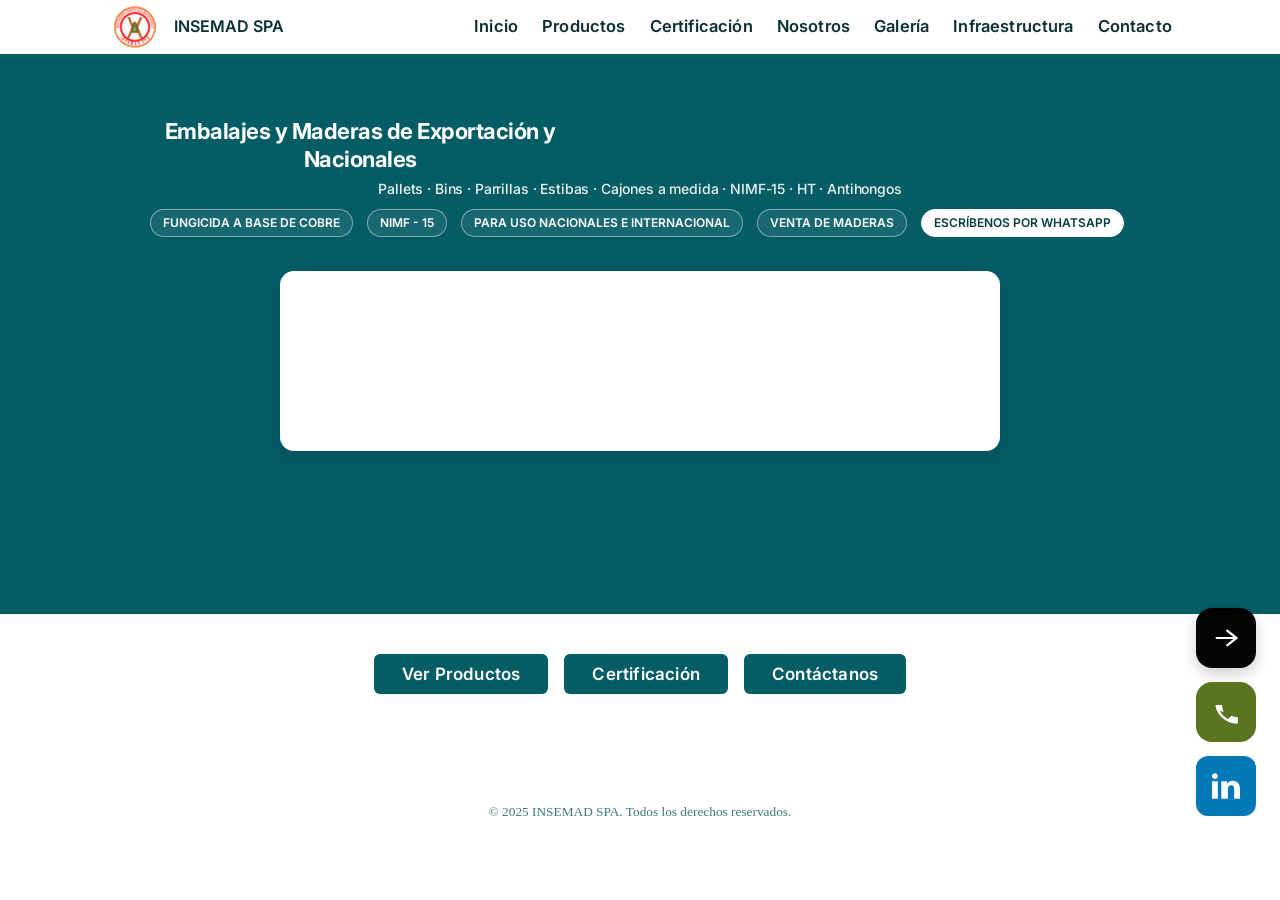
<file: index.html>
<!doctype html>
<html lang="es">
<head>
<meta charset="utf-8">
<meta name="viewport" content="width=device-width, initial-scale=1">
<title>INSEMAD SPA</title>
<link rel="preconnect" href="https://fonts.googleapis.com">
<link rel="preconnect" href="https://fonts.gstatic.com" crossorigin>
<link href="https://fonts.googleapis.com/css2?family=Inter:wght@400;600;700;800;900&display=swap" rel="stylesheet">
<link rel="stylesheet" href="assets/css/brand.css?v=1758569695">
</head>
<body>


  <header class="topbar">
    <div class="container">
      <div class="brand"><img class="logo-img" src="assets/img/logo_insemad-44.png" srcset="assets/img/logo_insemad-88.png 2x, assets/img/logo_insemad-132.png 3x" width="44" height="44" alt="INSEMAD logo"><span class="brand-text" id="logo-insemad">INSEMAD SPA</span></div>
      <nav class="nav">
        <a href="index.html">Inicio</a>
        <a href="productos.html">Productos</a>
        <a href="certificacion.html">Certificación</a>
        <a href="nosotros.html">Nosotros</a>
        <a href="galeria.html">Galería</a>
        <a href="infraestructura.html">Infraestructura</a>
        <a href="contacto.html">Contacto</a>
      </nav>
    </div>
  </header>


<section id="inicio" class="hero">
  <div class="hero-inner container">
    <h1 id="home-title" id="home-title" class="hero-title">Embalajes y Maderas de Exportación y<br> Nacionales</h1>
    <p class="hero-subtitle">Pallets · Bins · Parrillas · Estibas · Cajones a medida · NIMF-15 · HT · Antihongos</p>

    <div class="hero-chips">
      <span class="chip">FUNGICIDA A BASE DE COBRE</span>
      <span class="chip">NIMF - 15</span>
      <span class="chip">PARA USO NACIONALES E INTERNACIONAL</span>
      <span class="chip">VENTA DE MADERAS</span>
      <a href="https://wa.me/56912345678" target="_blank" rel="noopener" class="chip whatsapp">Escríbenos por WhatsApp</a>
</div><div class="hero-card">
  <div class="ph" aria-hidden="true"></div></div>

    </div>
</section>
<div class="cta-wrapper cta-below">
  <a href="productos.html" class="cta-btn">Ver Productos</a>
  <a href="certificacion.html" class="cta-btn">Certificación</a>
  <a href="contacto.html" class="cta-btn">Contáctanos</a>
</div>

<div class="section"><div class="container"></div></div>


  <footer class="site-footer">
    <div class="container"><small>© 2025 INSEMAD SPA. Todos los derechos reservados.</small></div>
  </footer>


  <div class="floating-buttons">
    <a class="btn-float black" href="#inicio" title="volver arriba"><img src="assets/svg/arrow-right.svg" alt=""></a>
    <a class="btn-float green" href="tel:+56912345678" title="Llámanos"><img src="assets/svg/phone.svg" alt=""></a>
    <a class="btn-float blue" href="https://www.linkedin.com/company/insemadspa" target="_blank" rel="noopener" title="LinkedIn"><img src="assets/svg/linkedin.svg" alt=""></a>
  </div>


<script src="assets/js/main.js"></script>
</body>
</html>
</file>
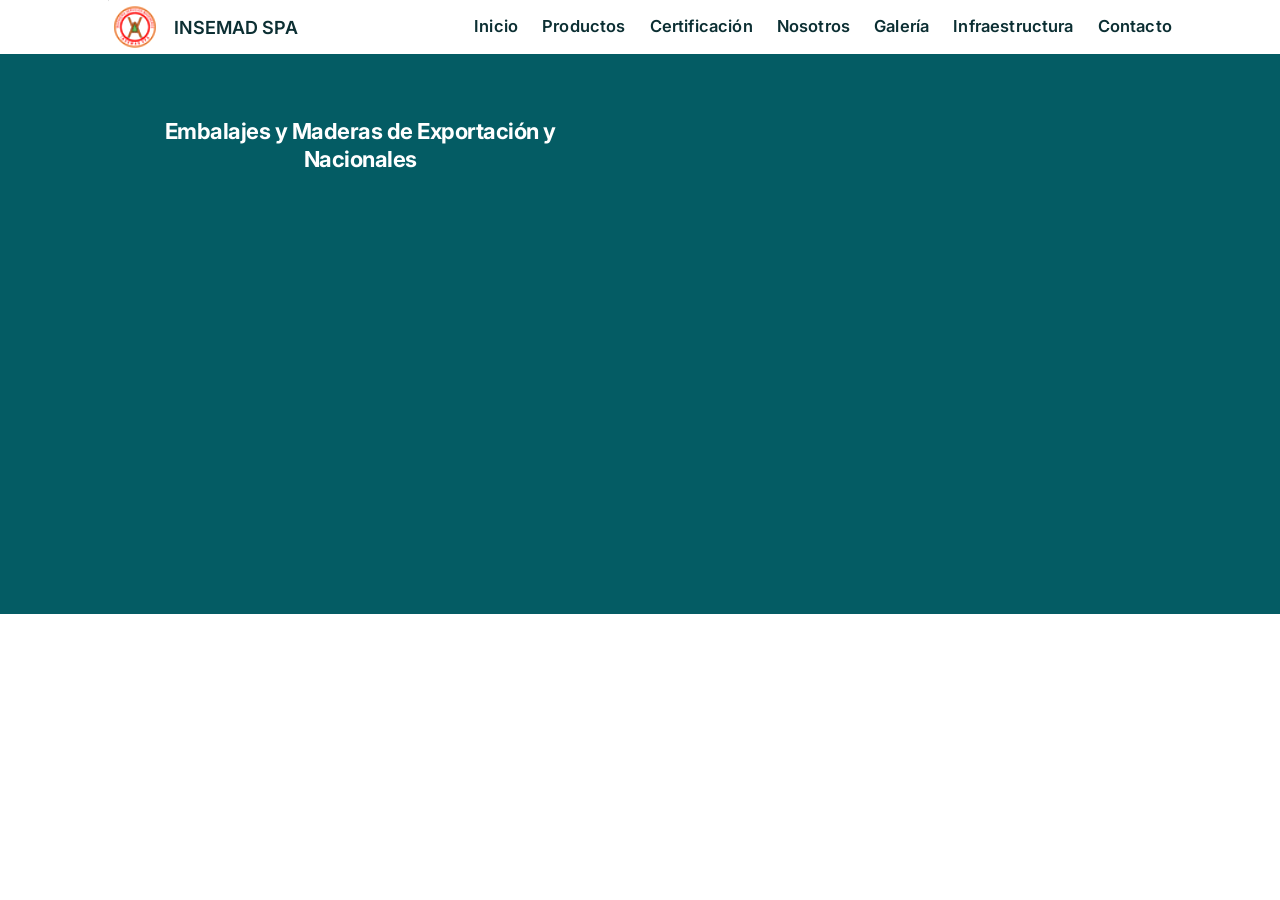
<file: .!4916!index.html>
<!doctype html>
<html lang="es">
<head>
<meta charset="utf-8">
<meta name="viewport" content="width=device-width, initial-scale=1">
<title>INSEMAD SPA</title>
<link rel="preconnect" href="https://fonts.googleapis.com">
<link rel="preconnect" href="https://fonts.gstatic.com" crossorigin>
<link href="https://fonts.googleapis.com/css2?family=Inter:wght@400;600;700;800;900&display=swap" rel="stylesheet">
<link rel="stylesheet" href="assets/css/brand.css?v=1758317347">
</head>
<body>


  <header class="topbar">
    <div class="container">
      <div class="brand"><img class="logo-img" src="assets/img/logo_insemad-44.png" srcset="assets/img/logo_insemad-88.png 2x, assets/img/logo_insemad-132.png 3x" width="44" height="44" alt="INSEMAD logo"><span class="brand-text">INSEMAD SPA</span></div>
      <nav class="nav">
        <a href="index.html">Inicio</a>
        <a href="productos.html">Productos</a>
        <a href="certificacion.html">Certificación</a>
        <a href="nosotros.html">Nosotros</a>
        <a href="galeria.html">Galería</a>
        <a href="infraestructura.html">Infraestructura</a>
        <a href="contacto.html">Contacto</a>
      </nav>
    </div>
  </header>


<section id="inicio" class="hero">
  <div class="hero-inner container">
    <h1 id="home-title" id="home-title" class="hero-title">Embalajes y Maderas de Exportación y<br> Nacionales</h1>
</file>
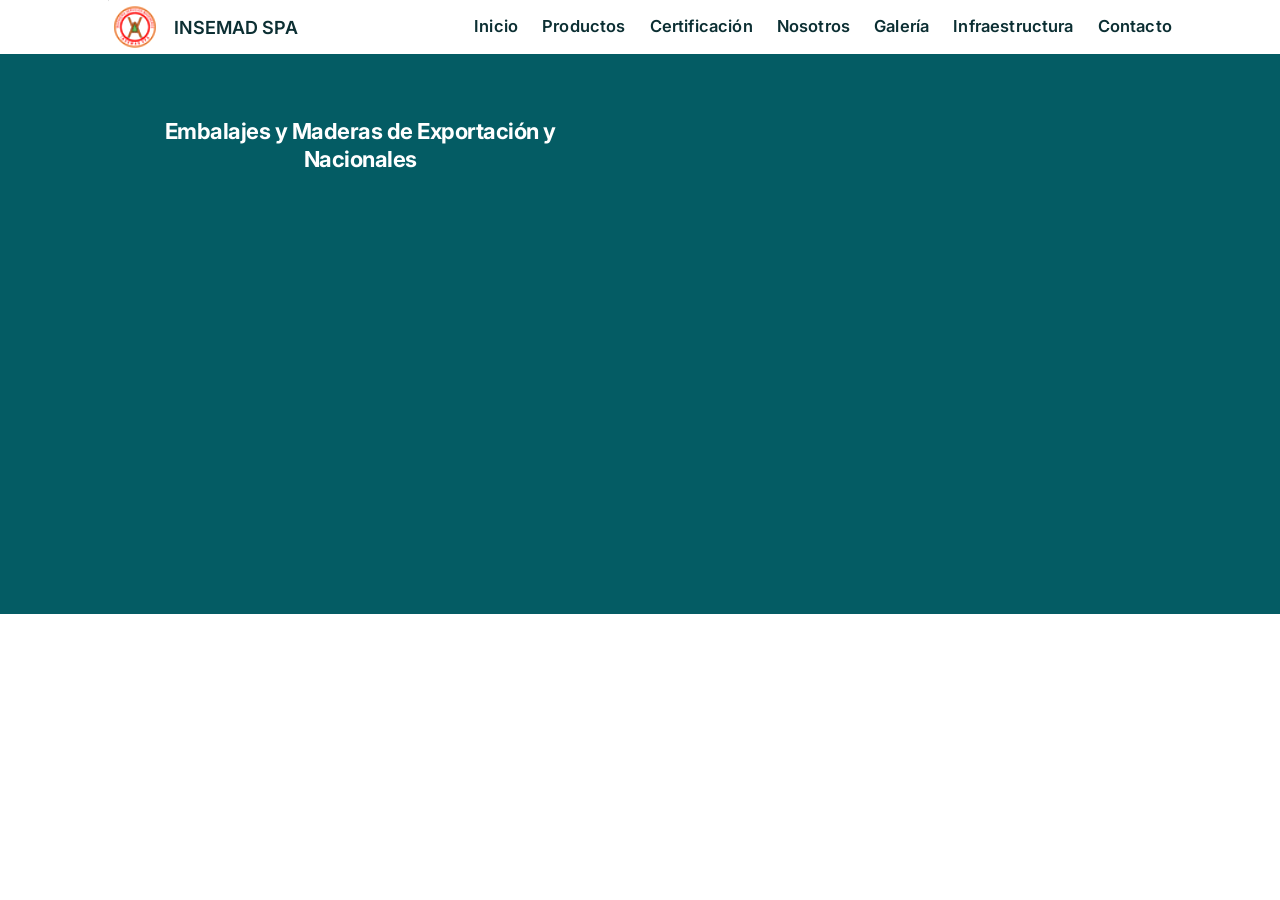
<file: .!4930!index.html>
<!doctype html>
<html lang="es">
<head>
<meta charset="utf-8">
<meta name="viewport" content="width=device-width, initial-scale=1">
<title>INSEMAD SPA</title>
<link rel="preconnect" href="https://fonts.googleapis.com">
<link rel="preconnect" href="https://fonts.gstatic.com" crossorigin>
<link href="https://fonts.googleapis.com/css2?family=Inter:wght@400;600;700;800;900&display=swap" rel="stylesheet">
<link rel="stylesheet" href="assets/css/brand.css?v=1758317362">
</head>
<body>


  <header class="topbar">
    <div class="container">
      <div class="brand"><img class="logo-img" src="assets/img/logo_insemad-44.png" srcset="assets/img/logo_insemad-88.png 2x, assets/img/logo_insemad-132.png 3x" width="44" height="44" alt="INSEMAD logo"><span class="brand-text">INSEMAD SPA</span></div>
      <nav class="nav">
        <a href="index.html">Inicio</a>
        <a href="productos.html">Productos</a>
        <a href="certificacion.html">Certificación</a>
        <a href="nosotros.html">Nosotros</a>
        <a href="galeria.html">Galería</a>
        <a href="infraestructura.html">Infraestructura</a>
        <a href="contacto.html">Contacto</a>
      </nav>
    </div>
  </header>


<section id="inicio" class="hero">
  <div class="hero-inner container">
    <h1 id="home-title" id="home-title" class="hero-title">Embalajes y Maderas de Exportación y<br> Nacionales</h1>
</file>
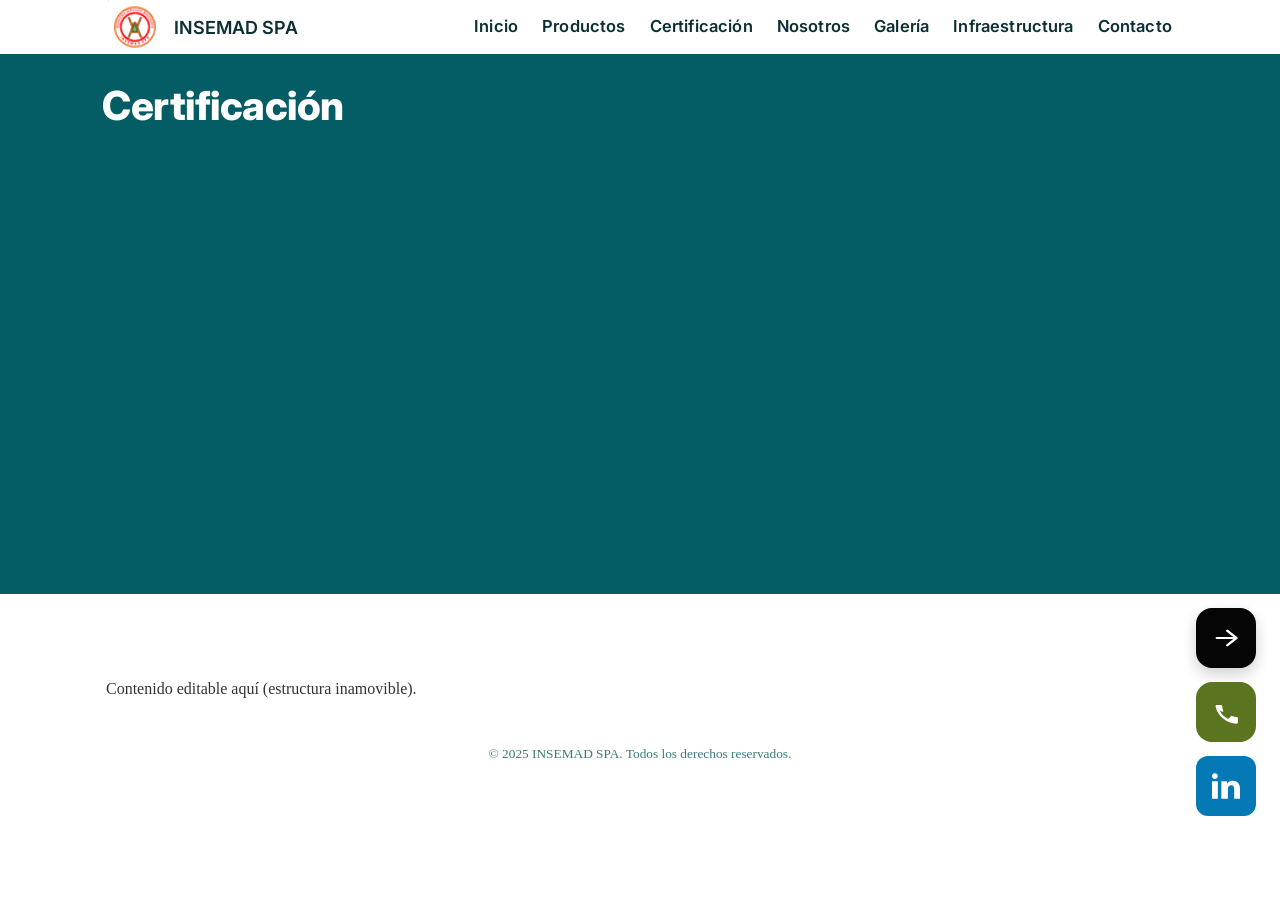
<file: certificacion.html>
<!doctype html>
<html lang="es">
<head>
<meta charset="utf-8">
<meta name="viewport" content="width=device-width, initial-scale=1">
<title>Certificación - INSEMAD SPA</title>
<link rel="preconnect" href="https://fonts.googleapis.com">
<link rel="preconnect" href="https://fonts.gstatic.com" crossorigin>
<link href="https://fonts.googleapis.com/css2?family=Inter:wght@400;600;700;800;900&display=swap" rel="stylesheet">
<link rel="stylesheet" href="assets/css/brand.css?v=1758569695">
</head>
<body id="top">

  <header class="topbar">
    <div class="container">
      <div class="brand"><img class="logo-img" src="assets/img/logo_insemad-44.png" srcset="assets/img/logo_insemad-88.png 2x, assets/img/logo_insemad-132.png 3x" width="44" height="44" alt="INSEMAD logo"><span class="brand-text">INSEMAD SPA</span></div>
      <nav class="nav">
        <a href="index.html">Inicio</a>
        <a href="productos.html">Productos</a>
        <a href="certificacion.html">Certificación</a>
        <a href="nosotros.html">Nosotros</a>
        <a href="galeria.html">Galería</a>
        <a href="infraestructura.html">Infraestructura</a>
        <a href="contacto.html">Contacto</a>
      </nav>
    </div>
  </header>


<section class="hero">
  <div class="hero-inner container">
    <div class="placeholder-hero" aria-hidden="true"></div>
    <h1 class="hero-title">Certificación</h1>
    <div class="hero-card"><div class="ph"></div></div>
  </div>
</section>

<section class="section"><div class="container"><p style="opacity:.8">Contenido editable aquí (estructura inamovible).</p></div></section>


  <footer class="site-footer">
    <div class="container"><small>© 2025 INSEMAD SPA. Todos los derechos reservados.</small></div>
  </footer>


  <div class="floating-buttons">
    <a class="btn-float black" href="#inicio" title="volver arriba"><img src="assets/svg/arrow-right.svg" alt=""></a>
    <a class="btn-float green" href="tel:+56912345678" title="Llámanos"><img src="assets/svg/phone.svg" alt=""></a>
    <a class="btn-float blue" href="https://www.linkedin.com/company/insemadspa" target="_blank" rel="noopener" title="LinkedIn"><img src="assets/svg/linkedin.svg" alt=""></a>
  </div>

<script src="assets/js/main.js"></script>
</body>
</html>
</file>
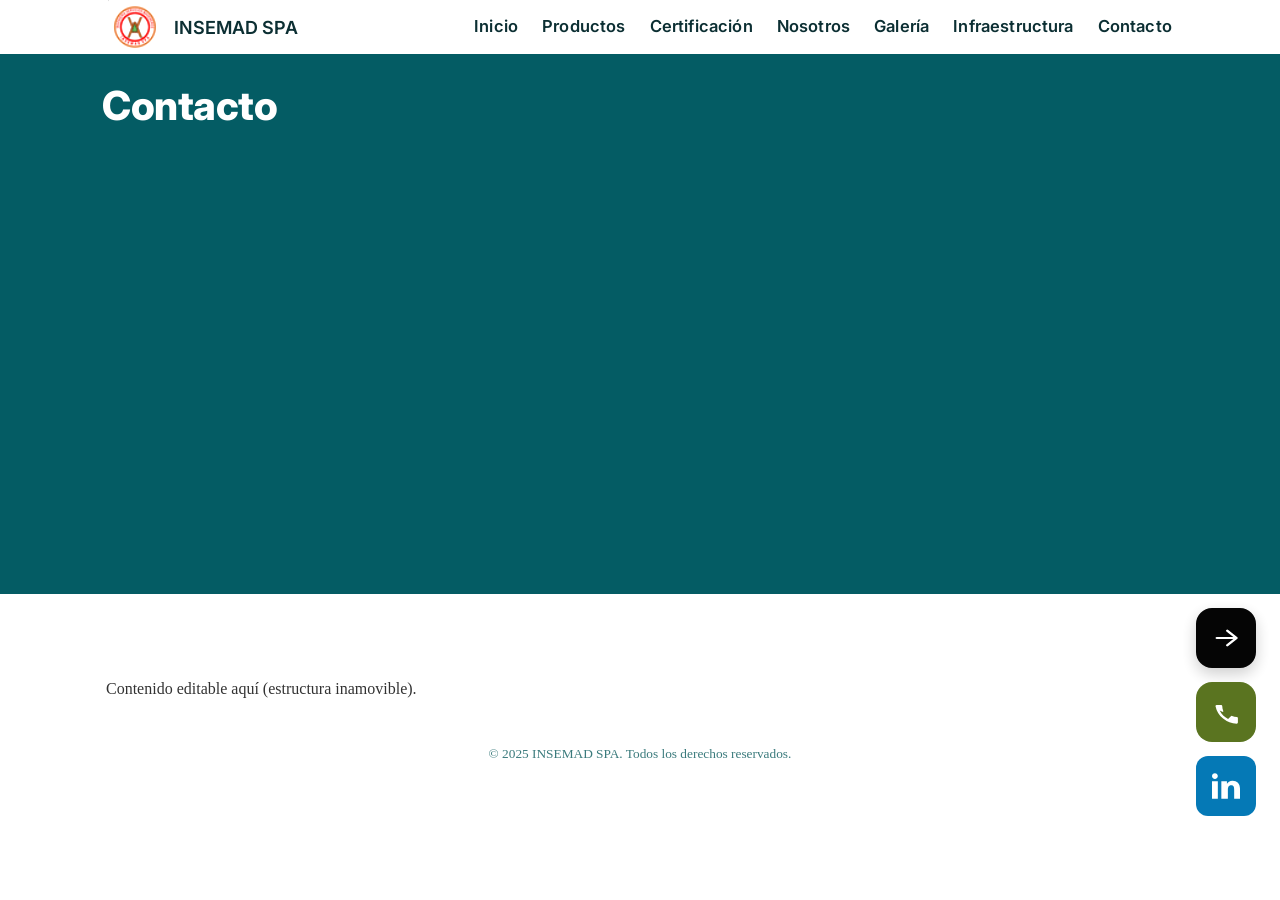
<file: contacto.html>
<!doctype html>
<html lang="es">
<head>
<meta charset="utf-8">
<meta name="viewport" content="width=device-width, initial-scale=1">
<title>Contacto - INSEMAD SPA</title>
<link rel="preconnect" href="https://fonts.googleapis.com">
<link rel="preconnect" href="https://fonts.gstatic.com" crossorigin>
<link href="https://fonts.googleapis.com/css2?family=Inter:wght@400;600;700;800;900&display=swap" rel="stylesheet">
<link rel="stylesheet" href="assets/css/brand.css?v=1758569695">
</head>
<body id="top">

  <header class="topbar">
    <div class="container">
      <div class="brand"><img class="logo-img" src="assets/img/logo_insemad-44.png" srcset="assets/img/logo_insemad-88.png 2x, assets/img/logo_insemad-132.png 3x" width="44" height="44" alt="INSEMAD logo"><span class="brand-text">INSEMAD SPA</span></div>
      <nav class="nav">
        <a href="index.html">Inicio</a>
        <a href="productos.html">Productos</a>
        <a href="certificacion.html">Certificación</a>
        <a href="nosotros.html">Nosotros</a>
        <a href="galeria.html">Galería</a>
        <a href="infraestructura.html">Infraestructura</a>
        <a href="contacto.html">Contacto</a>
      </nav>
    </div>
  </header>


<section class="hero">
  <div class="hero-inner container">
    <div class="placeholder-hero" aria-hidden="true"></div>
    <h1 class="hero-title">Contacto</h1>
    <div class="hero-card"><div class="ph"></div></div>
  </div>
</section>

<section class="section"><div class="container"><p style="opacity:.8">Contenido editable aquí (estructura inamovible).</p></div></section>


  <footer class="site-footer">
    <div class="container"><small>© 2025 INSEMAD SPA. Todos los derechos reservados.</small></div>
  </footer>


  <div class="floating-buttons">
    <a class="btn-float black" href="#inicio" title="volver arriba"><img src="assets/svg/arrow-right.svg" alt=""></a>
    <a class="btn-float green" href="tel:+56912345678" title="Llámanos"><img src="assets/svg/phone.svg" alt=""></a>
    <a class="btn-float blue" href="https://www.linkedin.com/company/insemadspa" target="_blank" rel="noopener" title="LinkedIn"><img src="assets/svg/linkedin.svg" alt=""></a>
  </div>

<script src="assets/js/main.js"></script>
</body>
</html>
</file>
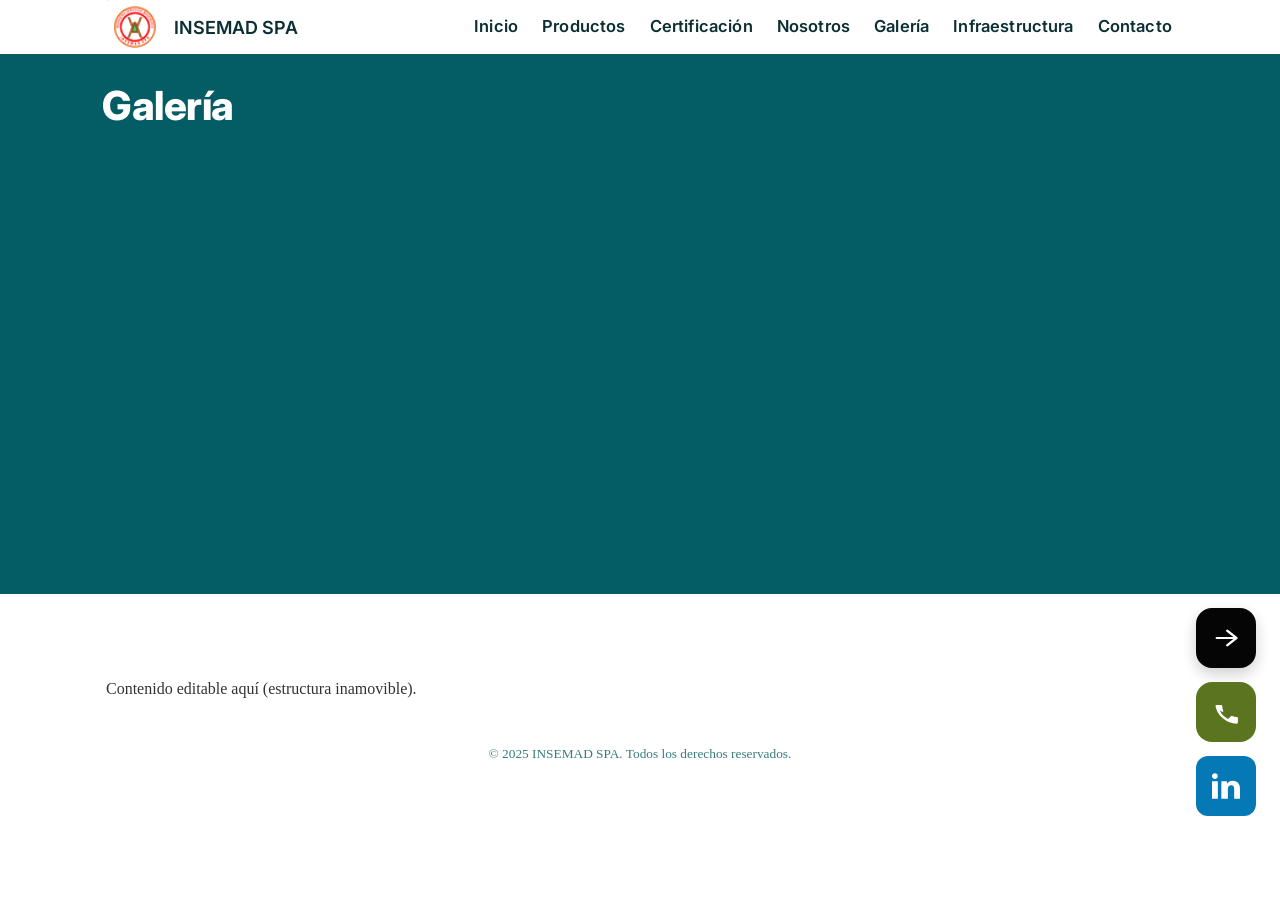
<file: galeria.html>
<!doctype html>
<html lang="es">
<head>
<meta charset="utf-8">
<meta name="viewport" content="width=device-width, initial-scale=1">
<title>Galería - INSEMAD SPA</title>
<link rel="preconnect" href="https://fonts.googleapis.com">
<link rel="preconnect" href="https://fonts.gstatic.com" crossorigin>
<link href="https://fonts.googleapis.com/css2?family=Inter:wght@400;600;700;800;900&display=swap" rel="stylesheet">
<link rel="stylesheet" href="assets/css/brand.css?v=1758569695">
</head>
<body id="top">

  <header class="topbar">
    <div class="container">
      <div class="brand"><img class="logo-img" src="assets/img/logo_insemad-44.png" srcset="assets/img/logo_insemad-88.png 2x, assets/img/logo_insemad-132.png 3x" width="44" height="44" alt="INSEMAD logo"><span class="brand-text">INSEMAD SPA</span></div>
      <nav class="nav">
        <a href="index.html">Inicio</a>
        <a href="productos.html">Productos</a>
        <a href="certificacion.html">Certificación</a>
        <a href="nosotros.html">Nosotros</a>
        <a href="galeria.html">Galería</a>
        <a href="infraestructura.html">Infraestructura</a>
        <a href="contacto.html">Contacto</a>
      </nav>
    </div>
  </header>


<section class="hero">
  <div class="hero-inner container">
    <div class="placeholder-hero" aria-hidden="true"></div>
    <h1 class="hero-title">Galería</h1>
    <div class="hero-card"><div class="ph"></div></div>
  </div>
</section>

<section class="section"><div class="container"><p style="opacity:.8">Contenido editable aquí (estructura inamovible).</p></div></section>


  <footer class="site-footer">
    <div class="container"><small>© 2025 INSEMAD SPA. Todos los derechos reservados.</small></div>
  </footer>


  <div class="floating-buttons">
    <a class="btn-float black" href="#inicio" title="volver arriba"><img src="assets/svg/arrow-right.svg" alt=""></a>
    <a class="btn-float green" href="tel:+56912345678" title="Llámanos"><img src="assets/svg/phone.svg" alt=""></a>
    <a class="btn-float blue" href="https://www.linkedin.com/company/insemadspa" target="_blank" rel="noopener" title="LinkedIn"><img src="assets/svg/linkedin.svg" alt=""></a>
  </div>

<script src="assets/js/main.js"></script>
</body>
</html>
</file>
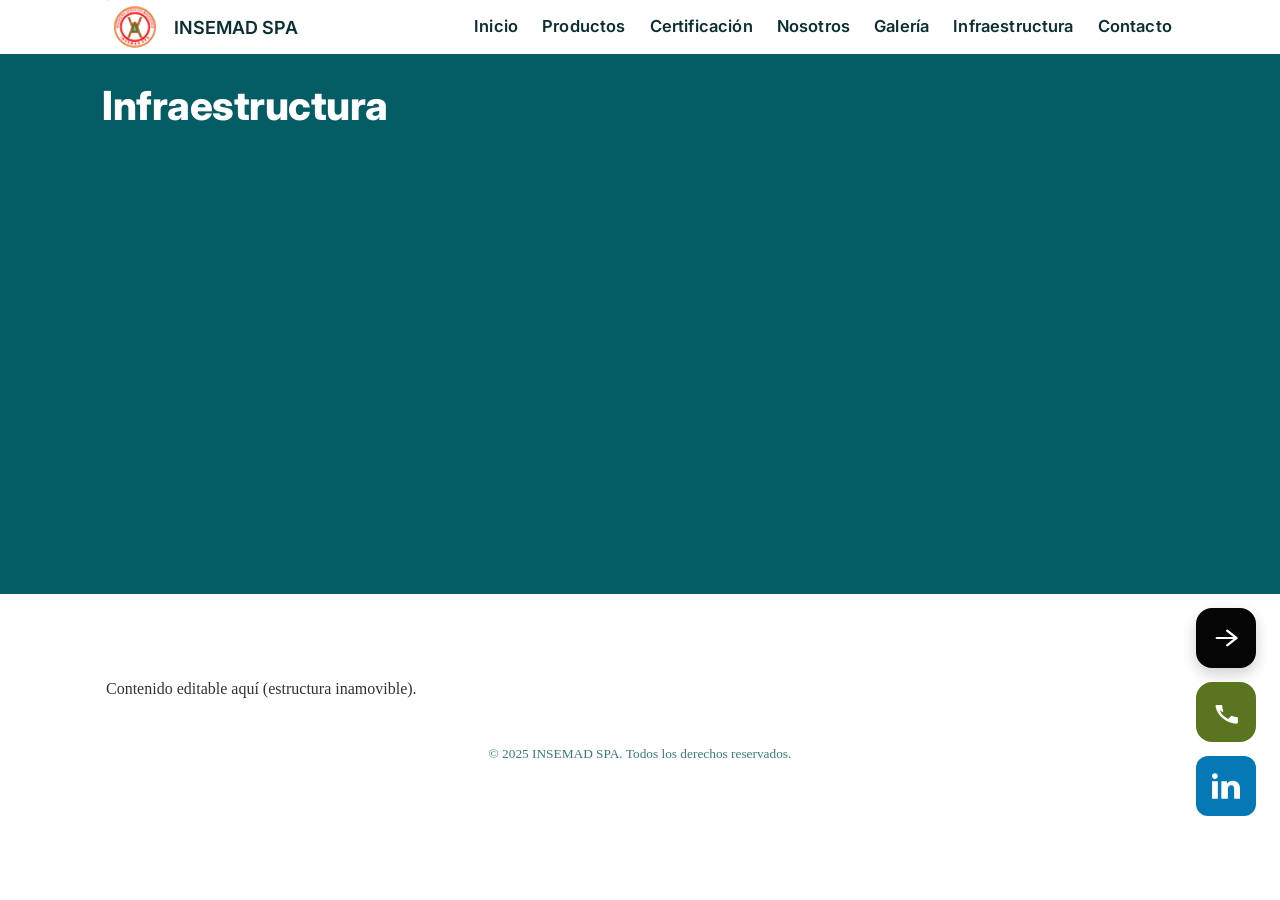
<file: infraestructura.html>
<!doctype html>
<html lang="es">
<head>
<meta charset="utf-8">
<meta name="viewport" content="width=device-width, initial-scale=1">
<title>Infraestructura - INSEMAD SPA</title>
<link rel="preconnect" href="https://fonts.googleapis.com">
<link rel="preconnect" href="https://fonts.gstatic.com" crossorigin>
<link href="https://fonts.googleapis.com/css2?family=Inter:wght@400;600;700;800;900&display=swap" rel="stylesheet">
<link rel="stylesheet" href="assets/css/brand.css?v=1758569695">
</head>
<body id="top">

  <header class="topbar">
    <div class="container">
      <div class="brand"><img class="logo-img" src="assets/img/logo_insemad-44.png" srcset="assets/img/logo_insemad-88.png 2x, assets/img/logo_insemad-132.png 3x" width="44" height="44" alt="INSEMAD logo"><span class="brand-text">INSEMAD SPA</span></div>
      <nav class="nav">
        <a href="index.html">Inicio</a>
        <a href="productos.html">Productos</a>
        <a href="certificacion.html">Certificación</a>
        <a href="nosotros.html">Nosotros</a>
        <a href="galeria.html">Galería</a>
        <a href="infraestructura.html">Infraestructura</a>
        <a href="contacto.html">Contacto</a>
      </nav>
    </div>
  </header>


<section class="hero">
  <div class="hero-inner container">
    <div class="placeholder-hero" aria-hidden="true"></div>
    <h1 class="hero-title">Infraestructura</h1>
    <div class="hero-card"><div class="ph"></div></div>
  </div>
</section>

<section class="section"><div class="container"><p style="opacity:.8">Contenido editable aquí (estructura inamovible).</p></div></section>


  <footer class="site-footer">
    <div class="container"><small>© 2025 INSEMAD SPA. Todos los derechos reservados.</small></div>
  </footer>


  <div class="floating-buttons">
    <a class="btn-float black" href="#inicio" title="volver arriba"><img src="assets/svg/arrow-right.svg" alt=""></a>
    <a class="btn-float green" href="tel:+56912345678" title="Llámanos"><img src="assets/svg/phone.svg" alt=""></a>
    <a class="btn-float blue" href="https://www.linkedin.com/company/insemadspa" target="_blank" rel="noopener" title="LinkedIn"><img src="assets/svg/linkedin.svg" alt=""></a>
  </div>

<script src="assets/js/main.js"></script>
</body>
</html>
</file>
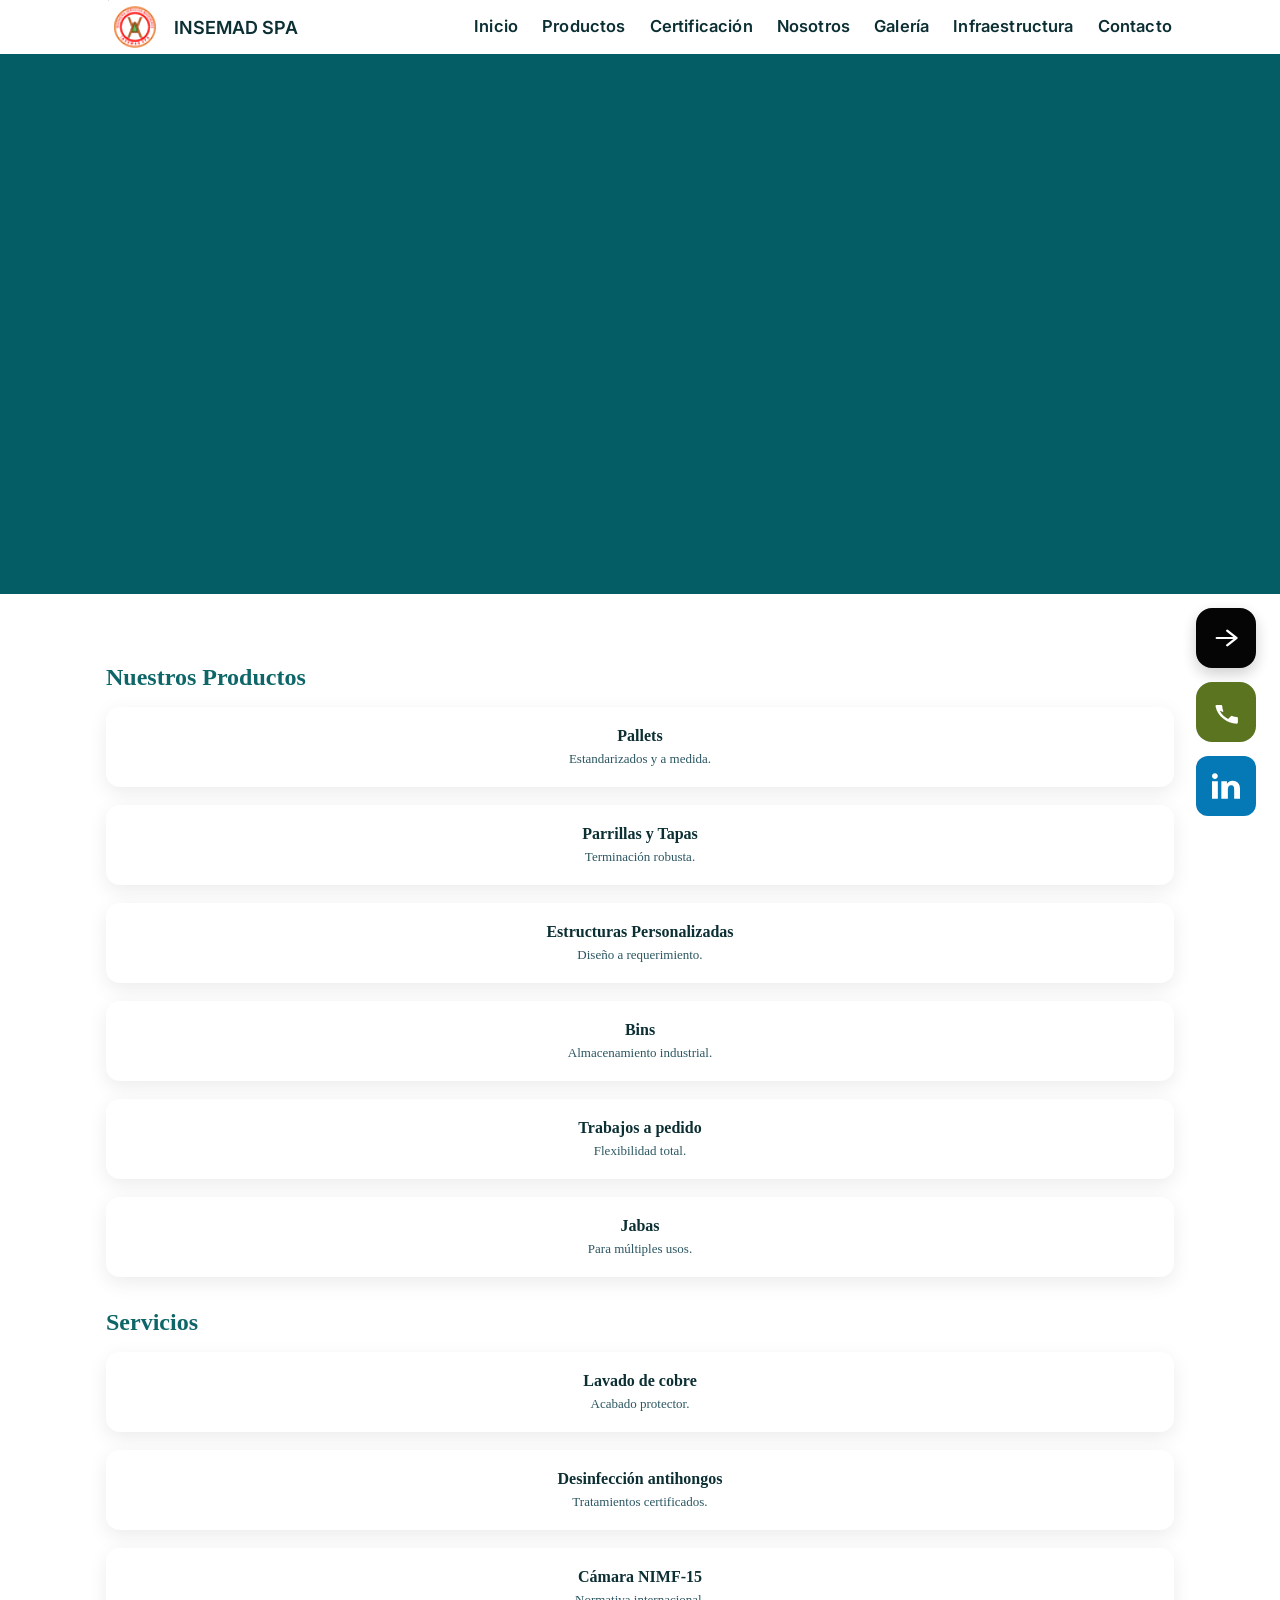
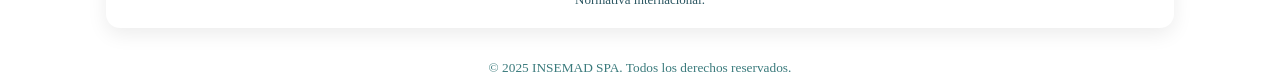
<file: productos.html>
<!doctype html>
<html lang="es">
<head>
<meta charset="utf-8">
<meta name="viewport" content="width=device-width, initial-scale=1">
<title>Productos - INSEMAD SPA</title>
<link rel="preconnect" href="https://fonts.googleapis.com">
<link rel="preconnect" href="https://fonts.gstatic.com" crossorigin>
<link href="https://fonts.googleapis.com/css2?family=Inter:wght@400;600;700;800;900&display=swap" rel="stylesheet">
<link rel="stylesheet" href="assets/css/brand.css?v=1758569695">
</head>
<body id="top">


  <header class="topbar">
    <div class="container">
      <div class="brand"><img class="logo-img" src="assets/img/logo_insemad-44.png" srcset="assets/img/logo_insemad-88.png 2x, assets/img/logo_insemad-132.png 3x" width="44" height="44" alt="INSEMAD logo"><span class="brand-text">INSEMAD SPA</span></div>
      <nav class="nav">
        <a href="index.html">Inicio</a>
        <a href="productos.html">Productos</a>
        <a href="certificacion.html">Certificación</a>
        <a href="nosotros.html">Nosotros</a>
        <a href="galeria.html">Galería</a>
        <a href="infraestructura.html">Infraestructura</a>
        <a href="contacto.html">Contacto</a>
      </nav>
    </div>
  </header>


<section id="productos" class="hero">
  <div class="hero-inner container">
    <div class="placeholder-hero" aria-hidden="true"></div>
    <h1 class="hero-title" style="opacity:.001; user-select:none;">&nbsp;</h1>
    <div class="hero-card" style="opacity:.001"><div class="ph"></div></div>
  </div>
</section>

<section class="section">
  <div class="container">
    <h2 style="margin:0 0 16px 0; color:#0E6668;">Nuestros Productos</h2>
    <div class="productos-grid">
      <div class="card"><h3>Pallets</h3><p>Estandarizados y a medida.</p></div>
      <div class="card"><h3>Parrillas y Tapas</h3><p>Terminación robusta.</p></div>
      <div class="card"><h3>Estructuras Personalizadas</h3><p>Diseño a requerimiento.</p></div>
      <div class="card"><h3>Bins</h3><p>Almacenamiento industrial.</p></div>
      <div class="card"><h3>Trabajos a pedido</h3><p>Flexibilidad total.</p></div>
      <div class="card"><h3>Jabas</h3><p>Para múltiples usos.</p></div>
    </div>

    <h2 style="margin:32px 0 16px 0; color:#0E6668;">Servicios</h2>
    <div class="productos-grid">
      <div class="card"><h3>Lavado de cobre</h3><p>Acabado protector.</p></div>
      <div class="card"><h3>Desinfección antihongos</h3><p>Tratamientos certificados.</p></div>
      <div class="card"><h3>Cámara NIMF-15</h3><p>Normativa internacional.</p></div>
    </div>
  </div>
</section>


  <footer class="site-footer">
    <div class="container"><small>© 2025 INSEMAD SPA. Todos los derechos reservados.</small></div>
  </footer>


  <div class="floating-buttons">
    <a class="btn-float black" href="#inicio" title="volver arriba"><img src="assets/svg/arrow-right.svg" alt=""></a>
    <a class="btn-float green" href="tel:+56912345678" title="Llámanos"><img src="assets/svg/phone.svg" alt=""></a>
    <a class="btn-float blue" href="https://www.linkedin.com/company/insemadspa" target="_blank" rel="noopener" title="LinkedIn"><img src="assets/svg/linkedin.svg" alt=""></a>
  </div>


<script src="assets/js/main.js"></script>
</body>
</html>
</file>
<file: assets/css/brand.css>
/* ========== INSEMAD — CSS canónico (limpio) ========== */

/* Variables base */
:root{
  --ink:#0c2f33;
  --ink-soft:#2b5661;
  --hero-h: 560px;
  --radius-sm:10px; --radius-md:12px; --radius-lg:16px;
  --shadow-soft:0 6px 20px rgba(0,0,0,.12);
  --shadow-card:0 6px 20px rgba(0,0,0,.08);
}

/* Reset mínimo */
*{box-sizing:border-box}
html,body{margin:0;padding:0}
a{color:inherit}

/* -------- Topbar (Marca + menú) -------- */
.topbar{
  position:sticky; top:0; z-index:20; height:54px; background:#fff;
  -webkit-font-smoothing:antialiased !important;
  -moz-osx-font-smoothing:grayscale !important;
  text-rendering:optimizeLegibility !important;
  border-bottom:1px solid rgba(0,0,0,.04);
}
.topbar .container{max-width:1100px;margin:0 auto;padding:0 16px;height:54px;display:flex;align-items:center;justify-content:space-between}
.brand{display:flex;align-items:center;gap:12px}
.logo-img{width:44px;height:44px;object-fit:contain;image-rendering:-webkit-optimize-contrast;image-rendering:crisp-edges}
.brand-text{font-family:'Inter',system-ui,-apple-system,"Segoe UI",Roboto,sans-serif;font-weight:900;letter-spacing:.01em;color:var(--ink)}
.nav a{font-family:Inter,system-ui,-apple-system,"Segoe UI",Roboto,sans-serif;text-decoration:none;margin-left:16px;color:var(--ink);font-weight:600;font-size:13px}

/* -------- HERO (verde corporativo) -------- */
.hero-inner{max-width:1100px;margin:0 auto;padding:88px 16px 0;width:100% padding-top:24px; padding-top:24px; }
.hero-title{
  margin:0 0 16px; line-height:1.12; color:#fff;
  font-family:'Inter',system-ui,-apple-system,"Segoe UI",Roboto,sans-serif;
  font-weight:900; font-size:clamp(34px,3.5vw,44px); letter-spacing:-0.02em;
  text-align:center;
 padding-top:24px; }


/* Chips (pequeños) bajo subtítulo */
/* Botón WhatsApp */


/* Slot de video (tarjeta blanca) */
.hero-card{
  margin: 22px auto 64px !important;
  max-width: 860px;
  min-height: 220px;
  background:#fff;
  border-radius:12px;
  box-shadow: 0 6px 20px rgba(0,0,0,.12);
}


/* -------- CTA wrapper (SIN márgenes negativos) -------- */
.cta-wrapper{
  display:flex; justify-content:center; gap:28px; padding-bottom:48px;
}
.cta-btn{
  background:#02676A; color:#fff; border: 2px solid #000000 !important;
  border-radius:10px; height:40px; padding:0 32px;
  font-family:Inter,system-ui,-apple-system,"Segoe UI",Roboto,sans-serif;
  font-weight:600; font-size:16px; letter-spacing:.25px; text-decoration:none;
  transition:background .2s ease-in-out
}
.cta-btn:hover{background:#004F52}

/* -------- Secciones blancas / grids reutilizables -------- */
.section{background:#fff;padding:30px 0}
.container{width:100%;max-width:1100px;margin:0 auto;padding:0 16px}

.section-title{font-weight:900;font-size:22px;color:var(--ink);margin:18px 0 14px}
.productos-grid{display:grid;grid-template-columns:repeat(3,1fr);gap:18px}
.card{background:#fff;border-radius:14px;box-shadow:var(--shadow-card);padding:20px;text-align:center}
.card h3{margin:0 0 6px;font-size:16px;font-weight:900;color:var(--ink)}
.card p{margin:0;font-size:13px;color:var(--ink-soft)}

/* Footer */
.footer{padding:26px 0 52px;color:#72939b;text-align:center;font-size:12px}

/* -------- FABs laterales -------- */
.fab-stack{
  position:fixed; right:24px; top:50%; transform:translateY(-50%);
  display:flex; flex-direction:column; gap:18px; z-index:100;
}
.fab{
  width:56px; height:56px; border-radius: 16px; display:grid; place-items:center;
  background:#111; color:#fff; text-decoration:none; font-size:20px; line-height:1;
  box-shadow: 0 6px 20px rgba(0,0,0,.12); transition:transform .15s ease, box-shadow .15s ease
}
.fab:hover{transform:scale(1.05); box-shadow:0 8px 28px rgba(0,0,0,.18)}
.fab.green{background:#50762f} .fab.blue{background:#0a66c2}

/* -------- Responsive -------- */
@media
  .hero-inner{padding-top:72px padding-top:24px; padding-top:24px; }
  .hero-card{
  margin: 22px auto 64px !important;
  max-width: 860px;
  min-height: 220px;
  background:#fff;
  border-radius:12px;
  box-shadow: 0 6px 20px rgba(0,0,0,.12);
 padding-top:24px; }

  .productos-grid{grid-template-columns:1fr}
  .cta-wrapper{gap:16px}


/* — Smoothing cross-browser — */
.topbar{ -moz-osx-font-smoothing: grayscale !important; text-rendering: optimizeLegibility !important; }
/* --- Logo INSEMAD nítido (retina) — override final --- */
.logo-img{
  width:44px !important;
  height:44px !important;
  object-fit: contain !important;
  image-rendering: auto !important; /* evita diente de sierra */
}
/* === Paso A: centrado del hero + whatsapp pill === */
.hero-inner{ text-align:center; padding-top: 18px;  padding-top:24px; padding-top:24px; }
.hero-title{ margin: 0 0 12px !important; line-height: 1.12 !important; letter-spacing: -0.02em !important;  padding-top:24px; }


/* chips bajo el subtítulo (apariencia de píldoras) */
/* botón WhatsApp tipo píldora */

/* tarjeta blanca (slot video) refinada */
.hero-card{
  margin: 22px auto 64px !important;
  max-width: 980px !important;
  min-height: 280px !important;
  border-radius: 16px !important;
  box-shadow: 0 6px 20px rgba(0,0,0,.12);
}
/* — Subtítulo del hero (igual a Punto_Optimo2) — */

/* — Subtítulo del hero (canónico) — */
.hero-subtitle{
  text-align:center;
  font-family: 'Inter', system-ui, -apple-system, "Segoe UI", Roboto, sans-serif;
  font-weight: 600;
  font-size: 20px;
  letter-spacing: -0.01em;
  color: rgba(255,255,255,.95);
  margin: 8px 0 14px;
}
.hero-inner{ text-align:center;  padding-top:24px; padding-top:24px; }

/* refuerzo de estilo para la píldora WhatsApp dentro del hero */
.hero 
.hero-card{ position:relative; }@media




@media
/* CTA — canónico */
.cta-below{display:flex;justify-content:center;gap: 26px;padding: 44px 0 0}
.cta-below .cta-btn:hover{ background:#023A3D; }
@media (max-width:820px){
  .cta-below{padding:36px 0 0; gap:16px}

  }

.cta-below + .footer{margin-top:18px}

/* WhatsApp como chip (mismo look que .chip) */
/* Chips canónicos (incluye WhatsApp con el mismo look) */
.hero-chips{ display:flex; flex-wrap:wrap; gap:14px; justify-content:center; margin:14px 0 10px; }
.chip,
.whatsapp{
  display:inline-block;
  background:#fff; color:#0b2f33;
  font-family: Inter, system-ui, -apple-system, "Segoe UI", Roboto, sans-serif;
  font-weight:800; font-size:14px; letter-spacing:0;
  padding:10px 18px; border-radius:999px;
  box-shadow:0 4px 14px rgba(0,0,0,.12);
  text-decoration:none; margin:0 6px 10px;
}
.whatsapp:hover{ filter:brightness(.96); }
.cta-below .cta-btn{ background:#0A5A5C; color:#fff; padding:14px 28px; font-size:17px; font-weight:800; letter-spacing:.2px; border-radius:16px; box-shadow:0 6px 18px rgba(0,0,0,.16); display:inline-flex; align-items:center; justify-content:center; line-height:1; }

.cta-below{margin-top: 38px}
@media (max-width:820px){.cta-below{margin-top:24px}}

.site-footer small{color:#0A5A5C;opacity:.8}

.site-footer .container{text-align:center}
.floating-buttons{position:fixed; right:24px; bottom: 40px;transform:none; display:flex; flex-direction:column; gap: 20px; z-index:1000}
.btn-float{width: 60px; height: 60px; border-radius: 20px; display:grid; place-items:center; box-shadow:0 18px 40px rgba(0,0,0,.12), 0 0 0 1px rgba(0,0,0,.06)}

.btn-float:hover{filter:brightness(.92); transform:translateY(-1px)}

@media (max-width:820px){ .floating-buttons{right:14px; bottom: 40px; top:auto; transform:none} .btn-float{width: 60px; height: 60px}  }
.btn-float.black{background:#0B0B0B}
.btn-float img{width:24px; height:24px}
.btn-float.black img{width: 24px; height: 24px; transform:scaleX(1.12) scaleY(0.90)}

/* == FAB minimal, safe override (no media) == */
.floating-buttons{
  position:fixed; right:24px; bottom:40px;
  display:flex; flex-direction:column; gap:12px;
  z-index:1000;
}
.btn-float{
  width:60px; height:60px; border-radius:50%;
  display:flex; align-items:center; justify-content:center;
  box-shadow:0 18px 40px rgba(0,0,0,.12), 0 0 0 1px rgba(0,0,0,.06);
}
.btn-float.black{ background:#000 }
.btn-float.blue { background:#0A66C2 }

.btn-float img{ width:22px; height:22px }
/* == end FAB == */

/* == FAB minimal, safe override (no media) == */
.floating-buttons{
  position:fixed; right:24px; bottom:40px;
  display:flex; flex-direction:column; gap:12px;
  z-index:1000;
}
.btn-float{
  width:60px; height:60px; border-radius:50%;
  display:flex; align-items:center; justify-content:center;
  box-shadow:0 18px 40px rgba(0,0,0,.12), 0 0 0 1px rgba(0,0,0,.06);
}
.btn-float.black{ background:#000 }
.btn-float.blue { background:#0A66C2 }

.btn-float img{ width:22px; height:22px }
/* == end FAB == */

/* ===== Home H1 tuning (Punto_Optimo2) ===== */
#home-title{
  font-family: 'Inter', system-ui, -apple-system, 'Segoe UI', Roboto, Arial, sans-serif;
  font-weight: 900;
  letter-spacing: 0.01em;     /* tracking +0.01em */
  line-height: 1.12;
  text-align: center;
  margin-top: 18px;           /* ritmo vertical */
  margin-bottom: 8px;
  max-width: 28ch;            /* 22–28ch para forzar 2 líneas limpias */
  margin-left: auto;
  margin-right: auto;
}
@media (min-width:1440px){                                    /* Desktop 1440 */
  #home-title{ font-size: 56px; }
}
@media (min-width:1024px) and (max-width:1439.98px){          /* Laptop 1024 */
  #home-title{ font-size: 50px; }
}
@media (min-width:768px) and (max-width:1023.98px){           /* Tablet 768 */
  #home-title{ font-size: 44px; }
}
@media (max-width:767.98px){                                  /* Móvil 360 */
  #home-title{ font-size: 36px; }
}
/* ===== end Home H1 tuning ===== */

/* ===== Home subtitle bullets (Punto_Optimo2) ===== */
#home-bullets{
  font-family: 'Inter', system-ui, -apple-system, 'Segoe UI', Roboto, Arial, sans-serif;
  font-weight: 600;
  letter-spacing: 0.01em;
  line-height: 1.35;
  text-align: center;
  max-width: 62ch;        /* dentro del rango 56–62ch */
  margin: 8px auto 12px;  /* arriba 8 / abajo 12 */
  display: block;         /* asegura comportamiento de bloque centrado */
}

/* Tamaños por corte */
@media (min-width:1440px){                       /* Desktop 1440 */
  #home-bullets{ font-size: 20px; }
}
@media (min-width:1024px) and (max-width:1439.98px){ /* Laptop 1024 */
  #home-bullets{ font-size: 19px; }
}
@media (min-width:768px) and (max-width:1023.98px){  /* Tablet 768 */
  #home-bullets{ font-size: 18px; }
}
@media (max-width:767.98px){                     /* Móvil 360 */
  #home-bullets{ font-size: 16px; }
}
/* ===== end Home subtitle bullets ===== */

/* ===== Bullets: pelotita blanca estilizada ===== */
.sep-dot{
  display:inline-block;
  width:.45em;                   /* ~8–9px sobre 20px de fuente */
  height:.45em;
  background:rgba(255,255,255,.92);               /* blanco nítido */
  border-radius:999px;           /* círculo perfecto */
  margin:0 .55ch;                /* aire lateral simétrico */
  vertical-align:middle;
  transform:translateY(-.08em);  /* centra ópticamente con el texto */
}
/* Ajuste fino en móvil (ligeramente más pequeña si fuera necesario) */
@media (max-width: 480px){
/* ===== end bullets dot ===== */

/* ==== Bullets: tipografía y no-wrap desktop (override) ==== */
#home-bullets{
  font-family:'Inter',system-ui,-apple-system,'Segoe UI',Roboto,Arial,sans-serif;
  font-weight:600;
  letter-spacing:0.01em;  /* tracking +0.01em */
  line-height:1.35;
  display:inline-block;
  text-align:center;
  margin-top:6px;         /* 6–8 px */
  margin-bottom:10px;     /* 8–12 px */
}

/* Desktop / laptop: fuerzo 1 línea y elimino límite de ancho */
@media (min-width:1024px){
  #home-bullets{ white-space:nowrap; max-width:none; }
}

/* Tablet / móvil: permito 1–2 líneas con tope de ancho */
@media (max-width:1023.98px){
  #home-bullets{ max-width:62ch; white-space:normal; }
}
/* ==== end bullets override ==== */

  .sep-dot{ width:.42em; height:.42em; margin:0 .5ch; }
}
@media
/* Bullets desktop: compactar separador para que no corte la línea */
@media (min-width:1024px){
  .sep-dot{ margin:0 .45ch; } /* antes .55ch */
}

/* Bullets desktop: compactar separador + tracking 0 */
@media (min-width:1024px){
  .sep-dot{ margin:0 .36ch; width:.40em; height:.40em; } /* antes .45ch y .45em */
  #home-bullets{ letter-spacing:0em; }                   /* antes +0.01em */
}

/* Bullets desktop: ajuste fino de tamaño */
@media (min-width:1024px){
  #home-bullets{ font-size:19px; } /* antes 20px */
}

/* === Bullets: mantener 1 línea en desktop ancho === */
@media (min-width:1200px){
  #home-bullets{
    white-space: nowrap !important;
    max-width: none !important;
    font-size: 18.5px;     /* antes 19–20px, bajamos ~2–7% */
    letter-spacing: 0em;   /* más compacto */
    word-spacing: -0.02ch; /* ajuste fino */
  }
  .sep-dot{
    margin: 0 .26ch !important; /* un pelín más cerca */
    width: .34em !important;
    height: .34em !important;
  }
}

/* ===== Nav menu: size + weight (suave) ===== */
header nav a,
nav .menu a,
nav .main-nav a,
.navbar a {
  font-family: 'Inter', system-ui, -apple-system, 'Segoe UI', Roboto, Arial, sans-serif;
  font-weight: 600;         /* sutilmente más gorditas */
  letter-spacing: 0.01em;   /* micro-tracking para legibilidad */
  -webkit-font-smoothing: antialiased;
  -moz-osx-font-smoothing: grayscale;
}

/* Tamaños por viewport (prudentes) */
@media (min-width:1024px){   /* desktop/laptop */
  header nav a,
  nav .menu a,
  nav .main-nav a,
  .navbar a { font-size: 18px; line-height: 1.2; }
}
@media (min-width:768px) and (max-width:1023.98px){  /* tablet */
  header nav a,
  nav .menu a,
  nav .main-nav a,
  .navbar a { font-size: 17px; line-height: 1.2; }
}
@media (max-width:767.98px){  /* móvil */
  header nav a,
  nav .menu a,
  nav .main-nav a,
  .navbar a { font-size: 16px; line-height: 1.2; }
}
/* ===== end nav menu overrides ===== */

/* ===== Nav menu v2: mayor especificidad + !important suave ===== */
header nav a,
header .menu a,
header .navbar a,
header .main-nav a,
.site-header nav a,
header ul li > a {
  font-family: 'Inter', system-ui, -apple-system, 'Segoe UI', Roboto, Arial, sans-serif !important;
  font-weight: 600 !important;       /* un poquito más gorditas */
  letter-spacing: 0.01em !important; /* micro-tracking */
  -webkit-font-smoothing: antialiased;
  -moz-osx-font-smoothing: grayscale;
}

/* Tamaños por viewport */
@media (min-width:1024px){
  header nav a,
  header .menu a,
  header .navbar a,
  header .main-nav a,
  .site-header nav a,
  header ul li > a { font-size: 18px !important; line-height: 1.2 !important; }
}
@media (min-width:768px) and (max-width:1023.98px){
  header nav a,
  header .menu a,
  header .navbar a,
  header .main-nav a,
  .site-header nav a,
  header ul li > a { font-size: 17px !important; line-height: 1.2 !important; }
}
@media (max-width:767.98px){
  header nav a,
  header .menu a,
  header .navbar a,
  header .main-nav a,
  .site-header nav a,
  header ul li > a { font-size: 16px !important; line-height: 1.2 !important; }
}
/* ===== end nav menu v2 ===== */

/* ===== Nav menu v3: refuerzo específico para .topbar ===== */
.topbar .nav a,
.topbar nav a,
header.topbar nav.nav a {
  font-weight: 600 !important;
  font-size: 18px !important;      /* 17px en tablet, 16px en móvil ya está en v2 */
  letter-spacing: 0.01em !important;
  -webkit-font-smoothing: antialiased;
  -moz-osx-font-smoothing: grayscale;
}

/* === Sector 1: Ajuste de .hero-title [Punto_Optimo2] === */
.hero-title {
  font-size: 3rem !important;         /* ≈ 48px */
  font-weight: 800 !important;
  line-height: 1.2 !important;
  text-align: center;
  margin-bottom: 0.5rem;
}
/* === Sector 1.1: Fuerza bruta sobre h1.hero-title === */
h1.hero-title {
  font-size: 3rem !important;
  font-weight: 800 !important;
  line-height: 1.2 !important;
  text-align: center !important;
  margin-bottom: 0.5rem !important;
}

/* === Ajuste fino rápido: nav y H1 === */
/* Nav un poco más chico en desktop (sigue 600) */
@media (min-width:1024px){
  header nav a,
  header .menu a,
  header .navbar a,
  header .main-nav a,
  .site-header nav a,
  header ul li > a {
    font-size: 16.5px !important;  /* antes 18px */
    line-height: 1.2 !important;
  }
}

/* H1 un pelín más contenido en desktop ancho */
@media (min-width:1440px){
  #home-title{ font-size:54px; }   /* antes 56px */
}

/* ===== FINAL OVERRIDES (seguras) ===== */
@media (min-width:1440px){
  #home-title{ font-size:54px !important; }  /* compacto como la guía */
}

@media (min-width:1024px){
  /* Menú un poco más grande y semibold */
  header.topbar nav.nav ul li > a,
  header.topbar nav.nav a,
  header .nav a,
  .topbar .nav a {
    font-size:16.5px !important;
    font-weight:600 !important;
    letter-spacing:.01em !important;
    line-height:1.2 !important;
    -webkit-font-smoothing:antialiased;
    -moz-osx-font-smoothing:grayscale;
  }
}

.hero h1 {
  font-size: 40px !important;
  font-weight: 800 !important;
  line-height: 1.2 !important;
  letter-spacing: -0.5px !important;
  color: #fff !important;
}

.hero h2 {
  font-size: 18px !important;
  font-weight: 500 !important;
  color: #ffffffcc !important;
}

.hero .capsula {
  font-size: 14px !important;
  font-weight: 600 !important;
  border-radius: 999px !important;
  padding: 8px 16px !important;
}

.hero-white {
  min-height: 250px !important;
  padding-bottom: 3rem !important;
}

.hero-white .btn {
  font-size: 14px !important;
  font-weight: 700 !important;
  padding: 12px 24px !important;
  border-radius: 6px !important;
}
/* ===== END HERO FINAL Punto_Óptimo2 ===== */
/* ===== HERO FINAL Ajustado Punto_Óptimo2 ===== */
.hero {
  width: 100% !important;
  height: 60vh !important;         /* cubre 55–60% del viewport */
  min-height: 520px !important;
  max-height: 860px !important;
  background: linear-gradient(to bottom, #176B63 0%, #09575B 100%) !important;
  display: flex !important;
  flex-direction: column !important;
  align-items: center !important;
  justify-content: center !important;
  padding: 0 !important;           /* quitamos padding extra */
}

.hero h1 {
  font-size: 40px !important;
  font-weight: 800 !important;
  line-height: 1.2 !important;
  letter-spacing: -0.5px !important;
  color: #fff !important;
  margin-bottom: 12px !important;
}

.hero h2 {
  font-size: 18px !important;
  font-weight: 500 !important;
  color: #ffffffcc !important;
  margin-bottom: 20px !important;
}
/* ===== END HERO FINAL Ajustado ===== */
/* ===== Pulido seguro de franja inferior ===== */
.hero{
  margin-bottom: 40px !important;   /* separa el hero del bloque blanco */
}

/* Si existe un contenedor blanco específico, le damos mínimos cómodos */
.hero-white{
  min-height: 250px !important;
  padding-bottom: 3rem !important;
}
}/* ===== FABs INSEMAD — métricas contractuales ===== */
.btn-float{
  position: fixed !important;
  right: 24px !important;
  bottom: calc(24px + var(--fab-offset, 0px)) !important; /* offset por tipo */
  z-index: 2147483000 !important;

  width: 60px !important;
  height: 60px !important;
  min-width: 60px !important;
  min-height: 60px !important;
  border-radius: 9999px !important;

  display: grid !important;
  place-items: center !important;

  box-shadow: 0 10px 24px rgba(0,0,0,.22) !important;
  background-clip: padding-box !important;
  transition: transform .15s ease, box-shadow .15s ease, filter .15s ease !important;
}

/* Telefonía — negro puro */
.btn-float.black{
  --fab-offset: 148px; /* 60 + 14 + 60 + 14 */
  background: #000000 !important;
  border: 2px solid #000000 !important;
}
/* LinkedIn — azul oficial */
.btn-float.blue{
  --fab-offset: 74px; /* 60 + 14 */
  background: #0077B5 !important;
  border: 2px solid #000000 !important;
}
/* Flecha arriba — blanco con borde negro */
.btn-float.up{
  --fab-offset: 0px;
  background: #FFFFFF !important;
  border: 2px solid #000000 !important;
}

/* Tamaños de ícono internos (img/svg) según métrica */
.btn-float.blue :is(img,svg){ width:28px !important; height:28px !important; }
.btn-float.up   :is(img,svg){ width:24px !important; height:24px !important; }
.btn-float.black :is(img,svg){ width:28px !important; height:28px !important; filter: invert(1) brightness(1.2); }

/* Hover/active sutil */
.btn-float:hover{ transform: translateY(-1px); box-shadow: 0 14px 28px rgba(0,0,0,.25) !important; }
.btn-float:active{ transform: translateY(0);    box-shadow: 0 10px 24px rgba(0,0,0,.22) !important; }

/* ===== Floating Buttons · Punto_Óptimo2 (60×60, gap 14px) ===== */
.floating-buttons{
  position: fixed;
  right: 24px;
  bottom: 24px;
  width: 60px;                 /* columna fija */
  display: flex;
  flex-direction: column;
  gap: 14px;                   /* separación entre botones */
  z-index: 9999;
  pointer-events: auto;
}

.floating-buttons .btn-float{
  width: 60px;
  height: 60px;
  display: inline-flex;
  align-items: center;
  justify-content: center;
  border-radius: 16px;         /* cuadrado redondeado (evita círculo) */
  box-shadow: 0 6px 18px rgba(0,0,0,.18);
  text-decoration: none;
  transition: transform .15s ease, box-shadow .15s ease, opacity .15s ease;
  opacity: .98;
}

.floating-buttons .btn-float:hover{
  transform: translateY(-1px);
  box-shadow: 0 10px 22px rgba(0,0,0,.22);
  opacity: 1;
}

/* Iconos internos (img o svg) */
.floating-buttons .btn-float img,
.floating-buttons .btn-float svg{
  width: 28px;
  height: 28px;
  display: block;
}

/* — Negro (flecha / “volver arriba” versión oscura) — */
.floating-buttons .btn-float.black{
  background: #000000;
  color: #FFFFFF;
}

/* — Verde (teléfono) — */
.floating-buttons .btn-float.green{
  background: #5A7720;         /* según tu inspección */
  color: #FFFFFF;
}

/* — Azul LinkedIn — */
.floating-buttons .btn-float.blue{
  background: #0077B5;         /* azul oficial LinkedIn */
  color: #FFFFFF;
}

/* Variante explícita “flecha arriba” en blanco con borde negro  */
.floating-buttons .btn-float.up{
  background: #FFFFFF;
  border: 2px solid #000000 !important;
  color: #000000;
}

/* Ajustes responsivos (evita que molesten en pantallas muy pequeñas) */
@media (max-width: 480px){
  .floating-buttons{
    right: 16px;
    bottom: 16px;
    gap: 12px;
  }
  .floating-buttons .btn-float{
    width: 56px;
    height: 56px;
    border-radius: 14px;
  }
  .floating-buttons .btn-float img,
  .floating-buttons .btn-float svg{
    width: 26px; height: 26px;
  }
}
/* ===== end Floating Buttons ===== */
/* ===== Floating buttons — overrides de diseño (métricas guía) ===== */
.floating-buttons{
  position:fixed !important;
  right:24px !important;
  bottom:24px !important;
  display:flex !important;
  flex-direction:column !important;
  gap:14px !important;            /* separación vertical exacta */
  width:auto !important;
  z-index: 9999 !important;
}

.floating-buttons .btn-float{
  width:60px !important;
  height:60px !important;
  border-radius:16px !important;  /* esquinas suaves (no circular) */
  display:flex !important;
  align-items:center !important;
  justify-content:center !important;
  box-shadow:0 6px 16px rgba(0,0,0,.20) !important;
  border: 2px solid #000000 !important;
  padding:0 !important;
  margin:0 !important;
}

/* Colores exactos por botón */
.floating-buttons .btn-float.black{ background:#000000 !important; }   /* Flecha arriba bg negro */
.floating-buttons .btn-float.blue { background:#0077B5 !important; }   /* LinkedIn oficial */

/* Iconos internos (img/svg) métricas + color blanco forzado */
.floating-buttons .btn-float img,
.floating-buttons .btn-float svg{
  width:28px !important;
  height:28px !important;
  display:block !important;
}

/* Caso <img>: forzar blanco con filtro (sirve para PNG/SVG embebido como img) */
.floating-buttons .btn-float img{
  filter: brightness(0) invert(1) !important;   /* icono 100% blanco */
}

/* Caso <svg> inline: hereda blanco */
.floating-buttons .btn-float svg{ fill:#fff !important; color:#fff !important; }

/* Hover sutil (opcional, limpio) */
.floating-buttons .btn-float:hover{
  transform: translateY(-1px);
  box-shadow:0 8px 18px rgba(0,0,0,.24) !important;
  transition: all .18s ease-out;
}
/* ===== end floating buttons overrides ===== */
/* ===== Floating buttons — overrides de diseño (métricas guía) ===== */
.floating-buttons{
  position:fixed !important;
  right:24px !important;
  bottom:24px !important;
  display:flex !important;
  flex-direction:column !important;
  gap:14px !important;            /* separación vertical exacta */
  width:auto !important;
  z-index: 9999 !important;
}

.floating-buttons .btn-float{
  width:60px !important;
  height:60px !important;
  border-radius:16px !important;  /* esquinas suaves (no circular) */
  display:flex !important;
  align-items:center !important;
  justify-content:center !important;
  box-shadow:0 6px 16px rgba(0,0,0,.20) !important;
  border: 2px solid #000000 !important;
  padding:0 !important;
  margin:0 !important;
}

/* Colores exactos por botón */
.floating-buttons .btn-float.black{ background:#000000 !important; }   /* Flecha arriba bg negro */
.floating-buttons .btn-float.blue { background:#0077B5 !important; }   /* LinkedIn oficial */

/* Iconos internos (img/svg) métricas + color blanco forzado */
.floating-buttons .btn-float img,
.floating-buttons .btn-float svg{
  width:28px !important;
  height:28px !important;
  display:block !important;
}

/* Caso <img>: forzar blanco con filtro (sirve para PNG/SVG embebido como img) */
.floating-buttons .btn-float img{
  filter: brightness(0) invert(1) !important;   /* icono 100% blanco */
}

/* Caso <svg> inline: hereda blanco */
.floating-buttons .btn-float svg{ fill:#fff !important; color:#fff !important; }

/* Hover sutil (opcional, limpio) */
.floating-buttons .btn-float:hover{
  transform: translateY(-1px);
  box-shadow:0 8px 18px rgba(0,0,0,.24) !important;
  transition: all .18s ease-out;
}
/* ===== end floating buttons overrides ===== */
/* ===== Fix Teléfono FINAL ===== */
.floating-buttons .btn-float.green img {
  width: 28px !important;
  height: 28px !important;
  transform: none !important;
  -webkit-transform: none !important;
  -ms-transform: none !important;
  display: block !important;
  margin: auto !important;
}
/* ===== Ajuste Colores Botones FINAL ===== */
.floating-buttons .btn-float.green {
  background: #4CAF50 !important;   /* verde vivo referencia */
}

.floating-buttons .btn-float.blue {
  background: #0077B5 !important;   /* azul LinkedIn oficial */
}
/* ===== Fix Teléfono color Palosa ===== */
.floating-buttons .btn-float.green {
  background: #57721C !important;   /* Verde Palosa */
}
/* ===== Fix LinkedIn FINAL (Palosa métricas) ===== */
.floating-buttons .btn-float.blue {
  width: 53px !important;
  height: 53px !important;
  background: #006699 !important;   /* tono Palosa más profundo */
  border-radius: 6px !important;    /* leve esquinas, no círculo */
  display: flex;
  align-items: center;
  justify-content: center;
}

.floating-buttons .btn-float.blue img {
  width: 30px !important;
  height: 30px !important;
  filter: brightness(0) invert(1) !important;  /* blanco total */
  display: block;
  margin: auto;
}
/* ===== Fix LinkedIn FINAL ===== */
.floating-buttons .btn-float.blue {
  width: 60px !important;
  height: 60px !important;
  background: #0077B5 !important;   /* color oficial */
  border-radius: 12px !important;   /* mismo radio que los demás */
}

.floating-buttons .btn-float.blue img {
  width: 28px !important;
  height: 28px !important;
  display: block !important;
  margin: auto !important;
}
/* ===== CTA Buttons Estética INSEMAD ===== */
a.btn-musgo {
  background: #0E6658 !important;   /* Verde corporativo sobrio */
  color: #FFFFFF !important;
  font-family: 'Inter', system-ui, -apple-system, sans-serif !important;
  font-size: 16px !important;
  font-weight: 600 !important;
  padding: 11px 32px !important;
  border-radius: 6px !important;    /* Cápsula rectangular */
  display: inline-block;
  text-align: center;
  text-decoration: none !important;
  transition: all 0.25s ease-in-out;
}

a.btn-musgo:hover {
  background: #128C7E !important;   /* Verde hover más vivo */
  transform: translateY(-2px);
  box-shadow: 0 4px 10px rgba(0,0,0,0.15);
}

a.btn-musgo:active {
  transform: translateY(0);
  box-shadow: 0 2px 6px rgba(0,0,0,0.2);
}
/* ===== CTA Buttons Estética INSEMAD ===== */
a.btn-musgo {
  background: #0E6658 !important;   /* Verde corporativo sobrio */
  color: #FFFFFF !important;
  font-family: 'Inter', system-ui, -apple-system, sans-serif !important;
  font-size: 16px !important;
  font-weight: 600 !important;
  padding: 11px 32px !important;
  border-radius: 6px !important;    /* Cápsula rectangular */
  display: inline-block;
  text-align: center;
  text-decoration: none !important;
  transition: all 0.25s ease-in-out;
}

a.btn-musgo:hover {
  background: #128C7E !important;   /* Verde hover más vivo */
  transform: translateY(-2px);
  box-shadow: 0 4px 10px rgba(0,0,0,0.15);
}

a.btn-musgo:active {
  transform: translateY(0);
  box-shadow: 0 2px 6px rgba(0,0,0,0.2);
}

/* ✅ Corrección exacta para .hero-title según validación visual */
.hero-title {
  font-size: 44px !important;
  margin: 0 0 10px 0 !important;
  padding: 0 !important;
}

/* 🧩 Ajuste quirúrgico definitivo para hero-title */
.hero-title {
  font-family: 'Inter', system-ui, -apple-system, "Segoe UI", Roboto, sans-serif !important;
  font-weight: 900 !important;
  font-size: 54px !important;
  color: #ffffff !important;
  padding: 0px 12px !important;
  margin: 0px 0px 10px 0px !important;
  line-height: 1.2 !important;
}

/* 🚨 Ultra-especificidad para override total del hero-title */
section#inicio h1.hero-title.hero-title {
  font-family: 'Inter', system-ui, -apple-system, "Segoe UI", Roboto, sans-serif !important;
  font-weight: 900 !important;
  font-size: 54px !important;
  color: #ffffff !important;
  padding: 0px 12px !important;
  margin: 0px 0px 10px 0px !important;
  line-height: 1.2 !important;
}

/* 🎯 Blindaje visual para hero verde estilo versión óptima */
section#inicio.hero {
  background: #17363A !important;
  padding-top: 68px !important;
  padding-bottom: 36px !important;
  min-height: 545px !important;
  display: flex;
  flex-direction: column;
  justify-content: center;
}

/* 🎯 Compactación visual de hero */
section#inicio.hero {
  padding-top: 28px !important;
  padding-bottom: 28px !important;
  min-height: unset !important;
}

/* 🚫 Ocultar temporalmente todo el contenido de #inicio */
section#inicio.hero > * {
  display: none !important;
}

/* 🎯 Altura fija óptima para hero (basado en vista_elegante) */
section#inicio.hero {
  min-height: 755px !important;
  height: 755px !important;
}

/* 🎯 Reducción proporcional: altura hero ajustada (−1/5) */
section#inicio.hero {
  min-height: 604px !important;
  height: 604px !important;
}

/* 🎯 Altura reducida aún más: compactación a 483px */
section#inicio.hero {
  min-height: 483px !important;
  height: 483px !important;
}

/* 🎨 Fondo hero actualizado al estilo Palosa.de (#077297) */
section#inicio.hero {
  background-color: #045c64 !important;
}

/* 🎨 Fondo hero actualizado a verde sobrio (#204A46) */
section#inicio.hero {
  background-color: #045c64 !important;
}

/* 🎨 Hero color verde sobrio aclarado (#2A605A) */
section#inicio.hero {
  background-color: #045c64 !important;
}

/* 🎨 Hero color ajustado a azul petróleo elegante (#0E5C66) */
section#inicio.hero {
  background-color: #045c64 !important;
}

/* 🔠 Menú topbar: reducción de tamaño */
.nav .link {
  font-size: 14px !important;
  font-weight: 500;
  letter-spacing: 0.2px;
}

/* 🔠 Menú topbar: reducción adicional a 12.2px */
.nav .link {
  font-size: 12.2px !important;
  font-weight: 500;
  letter-spacing: 0.15px;
}
/* 📏 Menú: letras reducidas a 14px y padding compacto */
.topbar .nav a {
  font-size: 14px !important;
  font-weight: 500 !important;
  padding: 0 10px !important;
}
/* 🎯 Menu final: replicando diseño superior compacto */
.topbar .nav a {
  font-size: 12.5px !important;
  font-weight: 500 !important;
  padding: 0 6px !important;
  line-height: 1.2 !important;
}
/* 🎯 Menú finalísimo: ultra compacto tipo superior */
.topbar .nav a {
  font-size: 11.8px !important;
  font-weight: 500 !important;
  padding: 0 5px !important;
  line-height: 1.15 !important;
  letter-spacing: -0.2px !important;
}
/* 🛠️ Menú ultra-condensado: máxima compacidad visual */
.topbar .nav a {
  font-family: "Inter", sans-serif !important;
  font-size: 11.5px !important;
  font-weight: 500 !important;
  padding: 0 4px !important;
  line-height: 1.1 !important;
  letter-spacing: -0.3px !important;
}
/* 🧬 Menu ultra compacto y estilizado */
.topbar .nav a {
  font-size: 10.6px !important;
  font-weight: 400 !important;
  padding: 0 3.5px !important;
  line-height: 1.05 !important;
  letter-spacing: -0.35px !important;
}
/* 🛠️ Fuerza bruta sobre menú: tamaño, grosor, espaciado */
header.topbar nav.nav a.link {
  font-size: 10.2px !important;
  font-weight: 400 !important;
  letter-spacing: -0.5px !important;
  padding: 0 3px !important;
  line-height: 1.1 !important;
  text-transform: none !important;
}
/* 🧨 TEST DE DOMINANCIA: menú rojo y mínimo */
header.topbar nav.nav a.link {
  font-size: 5px !important;
  color: red !important;
  font-weight: 100 !important;
  padding: 0 2px !important;
  letter-spacing: 0 !important;
  background: yellow !important;
}
/* 🧨 Selector absoluto para forzar estilo sobre el menú superior */
.topbar .nav a {
  font-size: 5px !important;
  color: red !important;
  font-weight: 100 !important;
  padding: 0 2px !important;
  letter-spacing: 0 !important;
  background: yellow !important;
}
/* 🎯 Restauración elegante: menú mini con color de la franja verde */
.topbar .nav a {
  font-size: 5px !important;
  font-weight: 400 !important;
  color: #0c2f33 !important;
  background: transparent !important;
  padding: 0 2px !important;
  letter-spacing: 0 !important;
  text-transform: none !important;
}
/* 🎯 Ajustes de nitidez y contraste en branding superior */

.logo-img {
  width: 44px !important;
  height: 44px !important;
  image-rendering: -webkit-optimize-contrast !important;
  image-rendering: crisp-edges !important;
  filter: contrast(115%) brightness(105%) !important;
}

.brand-text {
  font-weight: 700 !important;
  color: #0c2f33 !important;
  font-family: "Inter", sans-serif !important;
  font-size: 1.4rem !important;
  letter-spacing: 0.2px !important;
}
/* 🧩 Ajuste final del texto INSEMAD SPA: menor tamaño + peso 600 */
.brand-text {
  font-size: 22px !important;
  font-weight: 600 !important;
  letter-spacing: 0 !important;
  color: #143c3c !important;
}
/* 🖼️ Ajuste fino del logo: tamaño más compacto y rendering natural */
.logo-img {
  width: 36px !important;
  height: 36px !important;
  image-rendering: auto !important;
  object-fit: contain !important;
}
/* 🔻 Mínimo profesional legible: INSEMAD SPA reducido */
.brand-text {
  font-size: 14px !important;
  font-weight: 600 !important;
  letter-spacing: 0 !important;
  color: #143c3c !important;
}
/* 🧪 Intercambio visual: estilos .brand-text ⇄ .nav a */

/* Forzamos .brand-text (INSEMAD SPA) a verse como los enlaces del menú */
.brand-text {
  font-size: 13px !important;
  font-weight: 500 !important;
  letter-spacing: 0 !important;
  color: var(--ink) !important;
}

/* Forzamos .nav a (menú) a verse como el antiguo .brand-text */
.topbar .nav a {
  font-size: 17px !important;
  font-weight: 900 !important;
  letter-spacing: .01em !important;
  color: var(--ink) !important;
}

/* 🎯 INSEMAD SPA: peso ligeramente aumentado a 600 */
.brand-text {
  font-weight: 600 !important;
}

/* 📏 INSEMAD SPA: altura levemente aumentada a 19px */
.brand-text {
  font-size: 19px !important;
}

/* 🎯 INSEMAD SPA: ajuste fino a 18.5px */
.brand-text {
  font-size: 18.5px !important;
}

/* 🎯 INSEMAD SPA: ajuste quirúrgico a 18.025px */
.brand-text {
  font-size: 18.025px !important;
}

/* 🔧 INSEMAD SPA: tamaño fijado a 18px */
.brand-text {
  font-size: 18px !important;
}

/* 🧠 INSEMAD SPA: fuerza bruta a 18px */
header.topbar .wrap .brand .brand-text {
  font-size: 18px !important;
}

/* 💉 Forzar INSEMAD SPA a 18px con selector por ID */
#logo-insemad {
  font-size: 18px !important;
}

/* 🧠 Prioridad máxima: forzar tamaño para INSEMAD SPA */
.brand-text#logo-insemad {
  font-size: 18px !important;
}
/* 🎨 Prueba visual INSEMAD SPA: tamaño 17px + color rojo */
.brand-text#logo-insemad {
  font-size: 17px !important;
  color: red !important;
}
/* 🎯 Estilo final de prueba: INSEMAD SPA en #0c2f33 y 17px */
.brand-text#logo-insemad {
  font-size: 17px !important;
  color: #0c2f33 !important;
}
/* 🧪 Test: INSEMAD SPA a 16px en rojo para contraste visual */
.brand-text#logo-insemad {
  font-size: 16px !important;
  color: #FF0000 !important;
}
/* 🎯 Restaurar color original en INSEMAD SPA, mantener tamaño 16px */
.brand-text#logo-insemad {
  font-size: 16px !important;
  color: var(--ink) !important;
}
/* 🔻 Prueba visual: INSEMAD SPA en 15px y rojo */
.brand-text#logo-insemad {
  font-size: 15px !important;
  color: red !important;
}
/* 🎯 Color restaurado: INSEMAD SPA a 15px con tono original */
.brand-text#logo-insemad {
  font-size: 15px !important;
  color: var(--ink) !important;
}
/* 🎯 Ajuste de peso visual en menú principal */
.nav .link {
  font-weight: 500 !important;
}

/* 🧱 Escalado del logo INSEMAD SPA */
.logo-img {
  width: 52px !important;
  height: 52px !important;
}

/* 🎯 Ajuste fino: tamaño 48px + contraste mejorado */
.logo-img {
  width: 48px !important;
  height: 48px !important;
  object-fit: contain !important;
  image-rendering: -webkit-optimize-contrast;
  image-rendering: crisp-edges;
  image-rendering: pixelated;
}

/* 🎯 Reducción de separación: logo más cercano a INSEMAD SPA */
.logo-img {
  margin-right: 4px !important;
}

/* 🎯 Posicionamiento fino del logo: justo antes de la “I” */
.logo-img {
  margin-left: 2px !important;
}

/* 🔧 Acercamiento del logo al texto: elimino separación fantasma */
.logo-img {
  margin-right: 2px !important;
}
.brand-text#logo-insemad {
  margin-left: 0 !important;
}

/* 🧠 Eliminación de separación fantasma entre logo y texto */
.brand {
  display: flex !important;
  align-items: center !important;
  justify-content: flex-start !important;
  gap: 0 !important;
  padding: 0 !important;
}
.logo-img {
  margin-right: 4px !important;
  padding: 0 !important;
}
#logo-insemad {
  margin-left: 0 !important;
  padding: 0 !important;
}

/* 💚 Fix forzado: botones CTA con verde corporativo */
.btn,
.btn-main,
.btn-float.green {
  background: #4A752C !important;
}
/* 💀 Test destructor: todo btn-main se vuelve negro */
.btn-main {
  background: black !important;
  border: 2px solid #000000 !important;
  color: white !important;
}

a.cta-btn {
  background-color: #4A752C !important;
  border: 2px solid #4A752C !important;
  color: #ffffff !important;
}

a.cta-btn {
  background-color: #56761F !important;
  border: 2px solid #56761F !important;
  color: #ffffff !important;
}

/* 🧼 Estilo ultra compacto para hero verde */
section#inicio h1.hero-title.hero-title {
  font-size: 22px !important;
  font-weight: 700 !important;
  line-height: 1.25 !important;
  text-align: center !important;
  margin: 8px 0 !important;
  padding-top: 12px !important;
  color: #ffffff !important;
}

.hero-subtitle {
  font-size: 14px !important;
  font-weight: 500 !important;
  line-height: 1.4 !important;
  text-align: center !important;
  color: rgba(255,255,255,0.9) !important;
  margin: 6px 0 8px 0 !important;
}

.hero-chips .chip,
.hero-chips .chip.whatsapp {
  font-size: 12px !important;
  padding: 4px 10px !important;
  border-radius: 16px !important;
}

/* 🧯 Visibilidad y capas forzadas del bloque hero */
section#inicio .hero-inner,
section#inicio .hero-title,
section#inicio .hero-subtitle,
section#inicio .hero-chips,
section#inicio .hero-chips .chip {
  display: block !important;
  visibility: visible !important;
  opacity: 1 !important;
}

/* 🧱 Asegurar jerarquía de capas: texto por encima, tarjeta debajo */
section#inicio .hero-inner { position: relative !important; z-index: 2 !important; }
section#inicio .hero-card  { position: relative !important; z-index: 1 !important; margin-top: 16px !important; }

/* 📏 Mínimos legibles (ultra compacto) */
section#inicio h1.hero-title.hero-title { font-size: 22px !important; font-weight: 700 !important; line-height: 1.25 !important; text-align: center !important; margin: 8px 0 6px !important; padding-top: 12px !important; color: #ffffff !important; }
section#inicio .hero-subtitle { font-size: 14px !important; font-weight: 500 !important; line-height: 1.4 !important; text-align: center !important; color: rgba(255,255,255,0.92) !important; margin: 4px 0 8px !important; }
section#inicio .hero-chips .chip { font-size: 12px !important; padding: 4px 10px !important; border-radius: 16px !important; }


/* <0001FA10> Hero-card compacto (slot video) */
section#inicio .hero-card{
  max-width: 720px !important;      /* antes 860–980px */
  width: 92% !important;            /* respaldo en móviles */
  min-height: 180px !important;     /* antes 220–280px */
  margin: 10px auto 28px !important;/* pegado al texto */
  border-radius: 14px !important;
  background: #fff !important;
  box-shadow: 0 8px 22px rgba(0,0,0,.12) !important;
  position: relative !important;
  z-index: 1 !important;
}

/* placeholder interno sin altura forzada */
section#inicio .hero-card .ph{
  height: 0 !important;
  padding: 0 !important;
}

/* Desktop: un poco más angosto para look elegante */
@media (min-width: 1200px){
  section#inicio .hero-card{ max-width: 680px !important; }
}

/* Tablets: que respire, sin crecer de más */
@media (max-width: 820px){
  section#inicio .hero-card{
    max-width: 640px !important;
    min-height: 170px !important;
    margin: 8px auto 24px !important;
  }
}

/* <0001FA12> Re-orden hero: ancho, centrado y chips como píldoras inline */
section#inicio .hero-inner{
  max-width: 980px !important;
  margin: 0 auto !important;
  padding-top: 8px !important;
  text-align: center !important;
}

/* Contenedor de chips centrado y con gap */
section#inicio .hero-chips{
  display: flex !important;
  flex-wrap: wrap !important;
  justify-content: center !important;
  gap: 8px !important;
  margin: 10px 0 12px !important;
}

/* Chips en modo píldora inline (reversa del display:block anterior) */
section#inicio .hero-chips .chip{
  display: inline-flex !important;
  align-items: center !important;
  width: auto !important;
  min-width: 0 !important;
  padding: 6px 12px !important;
  border-radius: 999px !important;
  line-height: 1.2 !important;
  background: rgba(255,255,255,0.08) !important;
  border: 1.5px solid rgba(255,255,255,0.45) !important;
  color: #ffffff !important;
  box-shadow: 0 1px 2px rgba(0,0,0,.06) inset !important;
}

/* Botón WhatsApp como chip consistente */
section#inicio .hero-chips .chip.whatsapp{
  background: #fff !important;
  color: #0a3b3e !important;   /* combina con tu verde oscuro */
  border-color: #fff !important;
}

/* Tarjeta (slot video) pegada al bloque de chips */
section#inicio .hero-card{
  margin: 12px auto 28px !important;  /* más arriba y centrada */
  max-width: 720px !important;
  min-height: 180px !important;
}


/* <HERO-COLOR-GLOBAL> Unifica el verde de todas las secciones hero */
:root{
  /* Ajusta aquí si quieres otro tono */
  --hero-bg: #045C64;
}
section.hero{
  background-color: var(--hero-bg) !important;
}

/* Asegura contraste correcto del texto en cualquier hero */
section.hero .hero-title,
section.hero .hero-subtitle{
  color: #ffffff !important;
}

/* <UNI-HERO> Verde unificado en todos los heroes */
body section.hero,
section.hero,
.hero {
  background-color: #045C64 !important;
  background-image: none !important;
}

/* Asegurar contraste de tipografía dentro del hero */
section.hero .hero-title,
section.hero .hero-subtitle,
section.hero .chip { color: #ffffff !important; }

/* Por si algún hero trae padding raro */
section.hero { padding-top: 28px !important; padding-bottom: 28px !important; }
/* <FIX-FAB-BORDERS> Quita delineado/halo negro en FABs: LinkedIn + Teléfono */
.btn-float.green,                  /* Teléfono (clase histórica) */
.btn-float.blue,                   /* LinkedIn (clase histórica) */
.floatingButtons a[href*="linkedin.com"],
.floatingButtons a[href^="tel:"],
.floatingButtons a.phone,
.floatingButtons a.linkedin {
  border: none !important;
  border-color: transparent !important;
  outline: none !important;
  box-shadow: none !important;
  filter: none !important; /* por si usaban drop-shadow */
}

/* Estados interactivos sin borde/halo */
.btn-float.green:hover,
.btn-float.green:active,
.btn-float.green:focus,
.btn-float.blue:hover,
.btn-float.blue:active,
.btn-float.blue:focus,
.floatingButtons a[href*="linkedin.com"]:hover,
.floatingButtons a[href*="linkedin.com"]:active,
.floatingButtons a[href*="linkedin.com"]:focus,
.floatingButtons a[href^="tel:"]:hover,
.floatingButtons a[href^="tel:"]:active,
.floatingButtons a[href^="tel:"]:focus {
  border: none !important;
  outline: none !important;
  box-shadow: none !important;
  filter: none !important;
}

/* Si el “delineado” venía del SVG interno */
.btn-float.green svg,
.btn-float.blue svg,
.floatingButtons a svg,
.floatingButtons a svg * {
  stroke: none !important;
  stroke-width: 0 !important;
}

/* ===== Override CTA botones principales ===== */
a.cta-btn {
  background-color: #045C64 !important;  /* Verde oscuro solicitado */
  color: #FFFFFF !important;
  font-family: 'Inter', system-ui, -apple-system, sans-serif !important;
  font-size: 17px !important;
  font-weight: 600 !important;
  padding: 14px 28px !important;
  border-radius: 6px !important;
  display: inline-block;
  text-align: center;
  text-decoration: none !important;
  transition: all 0.25s ease-in-out;
}

a.cta-btn:hover {
  background-color: #05717A !important; /* Hover más vivo */
  transform: translateY(-2px);
  box-shadow: 0 4px 10px rgba(0,0,0,0.15);
}

a.cta-btn:active {
  transform: translateY(0);
  box-shadow: 0 2px 6px rgba(0,0,0,0.2);
}

/* ===== Limpieza borde CTA ===== */
a.cta-btn {
  background-color: #045C64 !important;   /* Verde oscuro */
  border: none !important;               /* Elimina borde */
  box-shadow: none !important;           /* Elimina sombra rara */
  color: #FFFFFF !important;
}

/* ===== Hero INSEMAD en franja verde oscuro ===== */
.hero-title {
  font-size: 44px !important;
  font-weight: 700 !important;
  font-family: 'Inter', system-ui, -apple-system, "Segoe UI", Roboto, sans-serif !important;
  color: #FFFFFF !important;   /* Blanco absoluto para contraste */
  margin: 0 0 12px 0 !important;
  text-align: center !important;
}

.hero-subtitle {
  font-size: 18px !important;
  font-weight: 400 !important;
  color: #E6F7F7 !important;   /* Blanco suavizado para líneas secundarias */
  text-align: center !important;
  margin-bottom: 20px !important;
}

/* Chips (fungicida, NIMF-15, etc.) */
.hero-chips .chip {
  font-size: 15px !important;
  font-weight: 600 !important;
  color: #045C64 !important;        /* Texto oscuro */
  background: #FFFFFF !important;   /* Cápsula blanca */
  padding: 9px 18px !important;
  border-radius: 18px !important;
  margin: 0 6px 14px 0 !important;
  display: inline-block !important;
  text-transform: uppercase !important;
}

/* Botón CTA WhatsApp */
.btn-whatsapp {
  font-size: 16px !important;
  font-weight: 600 !important;
  color: #FFFFFF !important;
  background: #25D366 !important;   /* Verde WhatsApp oficial */
  padding: 12px 30px !important;
  border-radius: 6px !important;
  text-decoration: none !important;
  display: inline-block !important;
  transition: all 0.25s ease-in-out;
}
.btn-whatsapp:hover {
  background: #1EBE5D !important;
  transform: translateY(-2px);
  box-shadow: 0 4px 10px rgba(0,0,0,0.15);
}
/* <RISE-HERO-TO-LINE> parámetros fáciles de ajustar */
:root{
  --hero-min: 520px;   /* sube/baja en bloques de 30px si hace falta */
  --hero-pt: 36px;     /* padding superior del hero */
  --hero-pb: 44px;     /* padding inferior del hero */
}

/* Altura/espaciado del bloque verde */
section#inicio.hero{
  min-height: var(--hero-min) !important;
  padding-top: var(--hero-pt) !important;
  padding-bottom: var(--hero-pb) !important;
}

/* Tarjeta blanca (slot video) un poco separada del texto */
section#inicio .hero-card{
  margin-top: 20px !important;
}

/* Más separación entre el hero y el grupo de botones inferiores */
section#inicio + .cta-wrapper{
  margin-top: 18px !important;
}
/* Tweak: hero un poco más alto y CTA más bajo */
section#inicio.hero{
  min-height: 560px !important;    /* antes ~520px */
  padding-bottom: 56px !important; /* da aire en la base */
}
section#inicio + .cta-wrapper{
  margin-top: 28px !important;     /* botones un pelín más abajo */
}
/* Elevar un poco los FABs (floating buttons) */
.floatingButtons,
.floating-buttons,
.fab-stack,
.social-fab {
  bottom: 84px !important; /* súbelos ~20px respecto a lo típico (64px) */
}

/* En móviles, un pelín más para que no choquen con la UI del SO */
@media (max-width: 820px){
  .floatingButtons,
  .floating-buttons,
  .fab-stack,
  .social-fab {
    bottom: 96px !important;
  }
}
/* 🔤 Brand: un pelín más grande */
.brand-text#logo-insemad{
  font-size: 16px !important;   /* antes ~15px */
  line-height: 1.1 !important;  /* mantiene la alineación con el logo */
}
/* 🪙 Logo: +2px (ajuste sutil) */
header .brand img.logo-img,
.topbar .brand img.logo-img{
  width: 50px !important;
  height: 50px !important;
  vertical-align: middle !important;
}
/* Mantiene la separación texto-logo estable */
header .brand{ gap: 8px !important; }
/* 🪙 Logo: 51px exactos */
header .brand img.logo-img,
.topbar .brand img.logo-img{
  width: 51px !important;
  height: 51px !important;
  vertical-align: middle !important;
}
/* Mantener equilibrio con el texto */
header .brand{ gap: 8px !important; }
/* 🪙 Logo: 52px exactos */
header .brand img.logo-img,
.topbar .brand img.logo-img{
  width: 52px !important;
  height: 52px !important;
  vertical-align: middle !important;
}
/* Ajuste fino del espacio con el texto (opcional) */
header .brand{ gap: 8px !important; }  /* prueba 7px o 9px si lo quieres más pegado/separado */
/* 🪙 Logo: 54px exactos */
header .brand img.logo-img,
.topbar .brand img.logo-img{
  width: 54px !important;
  height: 54px !important;
  vertical-align: middle !important;
}
/* Ajuste fino del espacio con el texto */
header .brand{ gap: 8px !important; }  /* si lo ves muy cerca/lejos, prueba 7px o 9px */
/* 🪙 Logo: 56px exactos */
header .brand img.logo-img,
.topbar .brand img.logo-img{
  width: 56px !important;
  height: 56px !important;
  vertical-align: middle !important;
}
/* Ajuste fino del espacio con el texto (toca si lo ves necesario) */
header .brand{ gap: 8px !important; }  /* prueba 7px o 9px si quieres microajuste */
/* 🪙 Logo: 54px exactos */
header .brand img.logo-img,
.topbar .brand img.logo-img{
  width: 54px !important;
  height: 54px !important;
  vertical-align: middle !important;
}
/* Ajuste fino del espacio con el texto */
header .brand{ gap: 8px !important; }  /* si lo ves muy cerca/lejos, prueba 7px o 9px */
/* ⬇️ Bajar CTA del hero a la línea marcada */
section#inicio .cta-below{
  margin-top: 90px !important;   /* ajusta fino: 80–110px según prefieras */
  padding-top: 0 !important;
}

/* Un poco más de “aire” al fondo del hero para que no quede apretado */
section#inicio.hero{
  padding-bottom: 48px !important;  /* sube/baja si hace falta */
}

/* En pantallas grandes baja un pelín más para mantener proporción */
@media (min-width: 1200px){
  section#inicio .cta-below{ margin-top: 110px !important; }
}
/* === Header hairline verde (opción B) ========================= */
:root { --hero-green: #045C64; } /* tu verde principal */

/* Asegura que el hero usa el mismo color (por si otra regla lo pisa) */
section#inicio.hero { background-color: var(--hero-green) !important; }

/* Línea fina de 1px bajo el header en el mismo verde */
header.topbar{
  border-bottom: none !important;                /* quita bordes existentes */
  box-shadow: 0 1px 0 0 var(--hero-green) !important; /* hairline */
}
/* Evita solapes que oculten la línea */
section#inicio.hero { margin-top: 0 !important; }
/* === Header hairline verde (opción B) ========================= */
:root { --hero-green: #045C64; } /* tu verde principal */

/* Asegura que el hero usa el mismo color (por si otra regla lo pisa) */
section#inicio.hero { background-color: var(--hero-green) !important; }

/* Línea fina de 1px bajo el header en el mismo verde */
header.topbar{
  border-bottom: none !important;
  box-shadow: 0 1px 0 0 var(--hero-green) !important; /* hairline 1px */
}

/* Evita solapes que oculten la línea */
section#inicio.hero { margin-top: 0 !important; }
/* ↑ Hairline 2px bajo el header (override final) */
header.topbar{
  box-shadow: 0 2px 0 0 var(--hero-green) !important;
}
/* ============ NOSOTROS ============ */
section#nosotros .hero-title { display:none !important; }
section#nosotros.hero { padding: 28px 0 60px !important; min-height: unset !important; }

section#nosotros .about-text{
  max-width: 760px; margin: 10px auto 6px; padding: 0 16px;
  color: #ffffff; font: 500 15px/1.55 'Inter', system-ui, -apple-system, "Segoe UI", Roboto, sans-serif;
  text-align: center;
}

section#nosotros .hero-card{
  max-width: 420px !important; width: 92% !important; min-height: 560px !important;
  margin: 16px auto 12px !important; border-radius: 18px !important;
  background:#fff !important; box-shadow: 0 8px 22px rgba(0,0,0,.12) !important;
  overflow:hidden !important; position:relative !important; z-index:1 !important;
}

section#nosotros .about-photo{
  width:100%; height:100%; object-fit:cover; display:block; border-radius:18px;
  /* Si tu foto es apaisada y quieres girarla:
  transform: rotate(90deg); transform-origin:center;
  */
}
section#nosotros .hero-card .ph{ height:0 !important; padding:0 !important; display:none !important; }

/* ============ NOSOTROS ============ */
section#nosotros .hero-title { display:none !important; }
section#nosotros.hero { padding: 28px 0 60px !important; min-height: unset !important; }

/* Texto en el verde (encima de la cápsula) */
section#nosotros .about-text{
  max-width: 760px; margin: 10px auto 6px; padding: 0 16px;
  color: #ffffff; font: 500 15px/1.55 'Inter', system-ui, -apple-system, "Segoe UI", Roboto, sans-serif;
  text-align: center;
}

/* Cápsula vertical para foto */
section#nosotros .hero-card{
  max-width: 420px !important;            /* angosta */
  width: 92% !important;
  min-height: 560px !important;            /* alta (vertical) */
  margin: 16px auto 12px !important;
  border-radius: 18px !important;
  background:#fff !important;
  box-shadow: 0 8px 22px rgba(0,0,0,.12) !important;
  overflow:hidden !important;
  position:relative !important; z-index:1 !important;
}

/* La foto llenando la cápsula */
section#nosotros .about-photo{
  width:100%; height:100%; object-fit:cover; display:block; border-radius:18px;
  /* Si tu imagen es apaisada y NECESITAS girarla:
     transform: rotate(90deg); transform-origin:center; */
}

/* Quitar cualquier placeholder residual */
section#nosotros .hero-card .ph{ height:0 !important; padding:0 !important; display:none !important; }


/* ============ NOSOTROS (cápsula vertical) ============ */
section#nosotros .hero-title { display:none !important; }
section#nosotros.hero { padding: 28px 0 60px !important; min-height: unset !important; }

/* Texto en el verde (si lo usas) */
section#nosotros .about-text{
  max-width: 760px; margin: 10px auto 6px; padding: 0 16px;
  color: #ffffff; font: 500 15px/1.55 'Inter', system-ui, -apple-system, "Segoe UI", Roboto, sans-serif;
  text-align: center;
}

/* Cápsula vertical para la foto */
section#nosotros .hero-card{
  max-width: 420px !important;     /* más angosta */
  width: 92% !important;
  min-height: 560px !important;     /* más alta */
  margin: 16px auto 12px !important;
  border-radius: 18px !important;
  background:#fff !important;
  box-shadow: 0 8px 22px rgba(0,0,0,.12) !important;
  overflow:hidden !important;
  position:relative !important; z-index:1 !important;
}

/* La foto llenando la cápsula */
section#nosotros .about-photo{
  width:100%; height:100%; object-fit:cover; display:block; border-radius:18px;
  /* Si tu imagen viene horizontal y NECESITAS girarla 90°:
     transform: rotate(90deg); transform-origin:center; */
}

/* Quitar cualquier placeholder residual */
section#nosotros .hero-card .ph{ height:0 !important; padding:0 !important; display:none !important; }


/* === Sección Nosotros: tarjeta vertical y foto del fundador === */
.about-card{
  max-width: 520px !important;      /* ancho contenido y elegante */
  padding: 16px !important;
  border-radius: 16px !important;
  background: #ffffff !important;
  box-shadow: 0 8px 22px rgba(0,0,0,.12) !important;
  display: flex; align-items: center; justify-content: center;
}
#founder-photo{
  display: block;
  width: 100%; max-width: 360px; height: auto;  /* retrato vertical */
  border-radius: 12px; object-fit: cover;
  box-shadow: 0 6px 18px rgba(0,0,0,.16);
}
@media (min-width: 1024px){
  .about-card{ max-width: 560px !important; }
  #founder-photo{ max-width: 380px; }
}

/* === Nosotros: layout 2 columnas + marco elegante === */
section#nosotros .hero-inner{
  display: grid !important;
  grid-template-columns: 540px 1fr;   /* foto | texto */
  gap: 36px;
  align-items: start;
  padding-top: 48px !important;
  padding-bottom: 60px !important;
}

/* Oculta cualquier placeholder que estorbe */
section#nosotros .placeholder-hero{ display:none !important; }

section#nosotros .about-card{
  margin: 0 !important;
  justify-self: start;
  padding: 18px !important;                  /* marco con paspartú */
  border-radius: 18px !important;
  background: #ffffff;
  /* sombra suave y elegante */
  box-shadow:
    0 20px 45px rgba(0,0,0,.14),
    0 1px 0 rgba(4,92,100,.06) inset;        /* línea interior muy sutil */
  outline: 1px solid rgba(4,92,100,.08);     /* filito exterior en tu verde */
}

section#nosotros #founder-photo{
  display:block;
  width: 100%;
  max-width: 380px;                          /* controla el ancho de la imagen */
  height:auto;
  border-radius: 14px;
  object-fit: cover;
  box-shadow: 0 6px 18px rgba(0,0,0,.12);     /* leve elevación de la foto */
}

/* Texto a la derecha */
section#nosotros .about-text{
  color: #E9F4F5;                            /* blanco verdoso legible sobre #045C64 */
  max-width: 720px;
}
section#nosotros .about-text h2{
  margin: 0 0 8px; font-size: 28px; font-weight: 800; letter-spacing: -0.01em;
}
section#nosotros .about-text p{
  margin: 0 0 10px; font-size: 16px; line-height: 1.6; opacity: .95;
}

/* Responsive: en móvil apila (foto arriba, texto abajo) */
@media (max-width: 980px){
  section#nosotros .hero-inner{
    grid-template-columns: 1fr;
    gap: 20px;
  }
  section#nosotros .about-card{ justify-self: center; }
}

/* === NOSOTROS: forzar orden foto (izq) / texto (der) === */
section#nosotros .hero-inner{
  /* ya tenías grid; ahora definimos áreas explícitas */
  grid-template-columns: 540px 1fr;
  grid-template-areas: "photo text";
  justify-items: start;              /* alinea el contenido de cada celda al inicio */
  max-width: 1100px;                 /* ancho cómodo centrado */
  margin: 0 auto;
  padding: 48px 24px 60px;
}
section#nosotros .about-card{ grid-area: photo; }   /* FOTO a la izquierda */
section#nosotros .about-text{
  grid-area: text;                   /* TEXTO a la derecha */
  align-self: center;                /* céntralo verticalmente respecto a la foto */
}

/* Ajuste fino en desktop grande: reparte mejor el ancho */
@media (min-width: 1100px){
  section#nosotros .hero-inner{
    grid-template-columns: 520px 560px;
  }
}

/* Responsive: apila (foto arriba, texto abajo) */
@media (max-width: 980px){
  section#nosotros .hero-inner{
    grid-template-columns: 1fr;
    grid-template-areas:
      "photo"
      "text";
    gap: 20px;
  }
  section#nosotros .about-card{ justify-self: center; }
}
/* — NOSOTROS: empuje extra de la foto hacia la izquierda — */
@media (min-width: 1024px){
  section#nosotros .hero-inner{
    max-width: 1240px;      /* da más “ancho útil” al grid centrado */
    padding-left: 8px;      /* menos sangría a la izquierda */
  }
  section#nosotros .about-card{
    margin-left: -16px;     /* pequeño empuje negativo hacia el borde */
  }
}
@media (min-width: 1400px){
  section#nosotros .hero-inner{ max-width: 1320px; }
  section#nosotros .about-card{ margin-left: -24px; }
}
/* ============ NOSOTROS — layout 2 columnas y empuje a la izquierda ============ */
/* Top/Bottom iguales en la franja verde (proporcionalidad) */
section#nosotros.hero{
  padding: 72px 0 72px !important;  /* mismo margen arriba y abajo */
}

/* Dos columnas: retrato (izq) + espacio para texto (der) */
section#nosotros .hero-inner{
  display: grid !important;
  grid-template-columns: 420px 1fr;   /* ancho fijo del retrato + columna de texto */
  column-gap: 48px;
  align-items: start;
  max-width: 1240px;                  /* campo ancho para poder empujar bien */
  margin: 0 auto;
  padding: 0 16px;
}

/* Tarjeta de la foto: empuje fuerte hacia la izquierda */
section#nosotros .about-card{
  justify-self: start;                         /* se alinea al extremo izquierdo del grid */
  margin-left: clamp(-240px, -16vw, -300px);   /* empuje “casi pegado” a la izquierda */
}

/* Foto más alta (un poco más grande) */
section#nosotros #founder-photo{
  max-width: 420px !important;   /* sube desde ~380 → 420px */
  height: auto !important;
}

/* Marco un poco más elegante (match con palosa vibe) */
section#nosotros .about-card{
  padding: 14px !important;
  border-radius: 18px !important;
  background: #ffffff;
  box-shadow:
    0 14px 36px rgba(0,0,0,.16),
    0 0 0 1px rgba(0,0,0,.04);
}
section#nosotros #founder-photo{
  border-radius: 14px !important;
  box-shadow: 0 6px 18px rgba(0,0,0,.14);
}

/* Responsivo: en tablets reducimos un poco el empuje y el ancho */
@media (max-width: 1200px){
  section#nosotros .about-card{ margin-left: clamp(-160px, -10vw, -220px); }
  section#nosotros #founder-photo{ max-width: 380px !important; }
}

/* En móviles, centrado normal */
@media (max-width: 820px){
  section#nosotros .hero-inner{
    display: block !important;
    max-width: 680px;
    padding: 0 16px;
  }
  section#nosotros .about-card{
    margin-left: 0 !important;
    margin-right: auto;
  }
  section#nosotros #founder-photo{ max-width: 320px !important; }
}

/* =========================
   NOSOTROS – Layout a la izquierda fijo + marco elegante
   ========================= */
section#nosotros.hero{
  /* misma distancia arriba/abajo (elige 88px; puedes afinar) */
  padding-top: 88px !important;
  padding-bottom: 88px !important;
}

/* La fila ocupa todo el ancho y arranca a la izquierda con padding chico */
section#nosotros .hero-inner{
  max-width: none !important;                 /* que no se centre por ancho máximo */
  width: 100% !important;
  margin: 0 auto !important;
  padding-left: clamp(12px, 4vw, 56px) !important;
  padding-right: clamp(12px, 3vw, 40px) !important;

  display: grid !important;
  grid-template-columns: 420px minmax(24px, 5vw) 1fr !important; /* foto | separación | texto */
  align-items: start !important;
  column-gap: min(5vw, 56px) !important;
}

/* La tarjeta (marco) queda clavada al inicio, sin márgenes “centradores” */
section#nosotros .about-card{
  justify-self: start !important;
  margin: 0 !important;               /* elimina márgenes heredados */
  transform: translateX(-18px);       /* empuje fino a la izquierda */
}

/* Foto: alto un poco mayor para tu referencia */
section#nosotros #founder-photo{
  max-width: 420px !important;        /* ancho del retrato dentro del marco */
  height: auto !important;
}

/* En pantallas XL la acercamos un pelín más a la izquierda */
@media (min-width: 1280px){
  section#nosotros .about-card{ transform: translateX(-28px); }
}

/* Mantén el placeholder oculto para que no empuje nada */
section#nosotros .placeholder-hero{ display:none !important; }

/* === NOSOTROS (ajuste final): más ALTA, leve más ancha, marco fino, sin mover a la izquierda === */

/* Margen superior/inferior preestablecido para que la foto no toque ni exceda el verde */
section#nosotros.hero{
  /* misma distancia arriba y abajo dentro de la franja */
  padding-top: 56px !important;
  padding-bottom: 56px !important;
}

/* Mantén la grilla; NO desplazamos a la izquierda */
section#nosotros .hero-inner{
  grid-template-columns: 420px 1fr !important; /* 420px aprox. para la foto; crecerá al subir la altura */
  align-items: start !important;
  gap: min(8vw, 72px) !important;
}

/* Marco más fino, sin empuje lateral */
section#nosotros .about-card{
  padding: 8px !important;               /* marco afinado */
  border-radius: 16px !important;
  background: #ffffff !important;
  box-shadow: 0 10px 26px rgba(0,0,0,.14) !important;
  margin-left: 0 !important;             /* neutraliza cualquier empuje previo */
  justify-self: start !important;
}

/* La IMAGEN crece en ALTURA (no el marco). Leve más ancha por proporción 3:4 */
section#nosotros #founder-photo{
  display: block !important;
  width: auto !important;
  /* Altura controlada para no salir de la franja verde: mínimo–preferido–máximo */
  height: clamp(560px, 64vh, 700px) !important;
  aspect-ratio: 3 / 4 !important;        /* mantiene proporción de retrato */
  object-fit: cover !important;
  border-radius: 12px !important;
  box-shadow: 0 6px 18px rgba(0,0,0,.16) !important;
}

/* Laptops medianas: mantiene altura alta pero segura */
@media (max-width: 1200px){
  section#nosotros #founder-photo{
    height: clamp(520px, 60vh, 640px) !important;
  }
}

/* Tablets/Móviles: centramos y bajamos altura para que no desborde */
@media (max-width: 900px){
  section#nosotros .hero-inner{
    grid-template-columns: 1fr !important;
    gap: 20px !important;
  }
  section#nosotros .about-card{
    justify-self: center !important;
  }
  section#nosotros #founder-photo{
    height: clamp(380px, 48vh, 520px) !important;
  }
}

/* ===== Sección Nosotros – Foto Fundador ===== */
#founder-photo {
  display: block;
  margin: 40px auto 60px 40px;   /* margen superior, inferior, izq */
  max-width: 420px;              /* ancho fijo */
  border-radius: 10px;           /* bordes redondeados */
  background: #ffffff;           /* fondo blanco estilizado */
  padding: 8px;                  /* marco interior blanco */
  box-shadow: 0 4px 12px rgba(0,0,0,0.15); /* sombra suave */
}

.hero-card.about-card {
  background: none !important;   /* eliminar fondo verde */
  box-shadow: none !important;
  padding: 0 !important;
}


/* ===== Sección Nosotros – Foto Fundador ajustada ===== */
#founder-photo {
  display: block;
  height: 100% !important;          /* ocupa todo el alto del contenedor verde */
  object-fit: cover;                /* asegura proporción y relleno */
  margin: 0;                        /* sin márgenes extra */
  border-left: 12px solid #ffffff;  /* marco blanco solo al lado izquierdo */
  border-radius: 0;                 /* sin bordes redondeados */
  box-shadow: none;                 /* limpio */
}

.hero-card.about-card {
  background: none !important;
  box-shadow: none !important;
  height: 100% !important;          /* que herede altura completa */
  padding: 0 !important;
  margin: 0 !important;
}


/* ===== Nosotros: layout y tipografía ===== */
section#nosotros .hero-inner{
  display: grid !important;
  grid-template-columns: 420px 1fr !important; /* foto | texto */
  gap: 42px !important;
  align-items: start !important;
}
section#nosotros .about-card{ grid-column: 1 !important; }
section#nosotros .about-text{ grid-column: 2 !important; display:block !important; visibility: visible !important; opacity: 1 !important; }

/* Tipos (estilo palosa.de aproximado) */
section#nosotros .about-h1{
  font-size: clamp(28px, 3.4vw, 40px);
  font-weight: 800;
  letter-spacing: -0.02em;
  margin: 2px 0 6px;
  color: #ffffff;
}
section#nosotros .about-h2{
  font-size: clamp(18px, 2.2vw, 22px);
  font-weight: 600;
  color: rgba(255,255,255,.92);
  margin: 0 0 16px;
}
section#nosotros .about-kicker{
  font-size: clamp(16px, 1.9vw, 20px);
  font-weight: 700;
  margin: 18px 0 6px;
  color: #ffffff;
}
section#nosotros .about-text p,
section#nosotros .about-list{
  color: rgba(255,255,255,.95);
  line-height: 1.6;
  font-size: clamp(15px, 1.5vw, 17px);
  margin: 10px 0;
}
section#nosotros .about-list{ padding-left: 18px; }
section#nosotros .about-closing{ margin-top: 14px; }

/* Seguridad: jamás ocultar el texto en esta sección */
section#nosotros .hero-title,
section#nosotros .placeholder-hero { display:none !important; }

/* ===== Sección Nosotros – Estructura corregida ===== */
section#nosotros.hero {
  display: flex;
  align-items: stretch;
  min-height: 100vh;
  margin: 0;
  padding: 0;
}

.hero-inner.container {
  display: flex;
  flex: 1;
  align-items: stretch;
  padding: 0 !important;
  margin: 0 !important;
}

.hero-card.about-card {
  flex: 0 0 auto;
  height: 100% !important;
  margin: 0 !important;
  padding: 0 !important;
  background: none !important;
  box-shadow: none !important;
}

#founder-photo {
  display: block;
  height: 100% !important;
  width: auto !important;
  object-fit: cover;
  margin: 0;
  border-left: 12px solid #ffffff;
  border-radius: 0;
  box-shadow: none;
}


/* ===== Fix Nosotros: foto ocupa todo el alto ===== */
section#nosotros.hero {
  display: flex;
  align-items: stretch;
  min-height: 100vh;
}

.hero-card.about-card {
  flex: 0 0 auto;
  height: auto !important;
  margin: 0 !important;
  padding: 0 !important;
  background: none !important;
  box-shadow: none !important;
  display: flex;
}

#founder-photo {
  height: 100% !important;
  width: auto !important;
  object-fit: cover;
  border-left: 12px solid #ffffff;
  border-radius: 0;
  box-shadow: none;
}


/* ===== Nosotros – layout 2 columnas y tipografía (ajustes finales) ===== */
section#nosotros .hero-inner{
  display: grid !important;
  grid-template-columns: minmax(360px, 420px) minmax(520px, 1fr) !important; /* FOTO | TEXTO */
  gap: 48px !important;
  align-items: start !important;
}

section#nosotros .about-card{
  grid-column: 1 !important;
  justify-self: start !important;
}

section#nosotros .about-text{
  grid-column: 2 !important;
  justify-self: start !important;
  text-align: left !important;
  max-width: 780px !important;      /* ancho cómodo de lectura */
  color: rgba(255,255,255,.95) !important;
}

/* Tipografías (estilo palosa) */
section#nosotros .about-h1{
  font-size: clamp(28px, 3.6vw, 44px) !important;
  font-weight: 800 !important;
  letter-spacing: -0.02em !important;
  margin: 0 0 8px !important;
  color: #ffffff !important;
}

section#nosotros .about-h2{
  font-size: clamp(18px, 2.2vw, 22px) !important;
  font-weight: 600 !important;
  margin: 0 0 18px !important;
  color: rgba(255,255,255,.9) !important;
}

section#nosotros .about-kicker{
  font-size: clamp(16px, 1.9vw, 20px) !important;
  font-weight: 700 !important;
  margin: 22px 0 8px !important;
  color: #ffffff !important;
}

section#nosotros .about-text p{ margin: 10px 0 14px !important; }
section#nosotros .about-list{ padding-left: 18px !important; }

section#nosotros .placeholder-hero{ display: none !important; } /* nada de espacios fantasma */

/* Foto fundador: altura controlada y encaje */
section#nosotros #founder-photo{
  height: clamp(520px, 64vh, 680px) !important;
  width: auto !important;
  object-fit: cover !important;
  display: block !important;
}

/* ===== Sección Nosotros – Ajuste definitivo ===== */
.hero-card.about-card {
  height: 100% !important;   /* ocupar todo el alto del bloque verde */
  margin: 0 !important;
  padding: 0 !important;
  background: none !important;
  box-shadow: none !important;
  display: flex;
  align-items: stretch;      /* estira el contenido (la foto) */
}

#founder-photo {
  flex: 1;
  height: 100% !important;   /* ocupa el alto completo */
  width: auto !important;
  object-fit: cover;         /* relleno sin deformar */
  border-left: 12px solid #ffffff; /* marco blanco solo al lado izquierdo */
  border-radius: 0;
  box-shadow: none;
}

/* ====== Nosotros: aprovechar el largo + separadores ====== */

/* 1) Más ancho total de la sección */
section#nosotros .hero-inner{
  max-width: 1280px !important;        /* antes ~1100; ahora más aire */
  grid-template-columns: 420px minmax(640px, 1fr) !important;  /* foto | texto más ancho */
  gap: 44px !important;
}

/* 2) Columna de texto más ancha y legible */
section#nosotros .about-text{
  max-width: 920px !important;         /* ensancha la columna de lectura */
  text-align: left !important;
}

/* 3) Párrafos más “fluídos” en ancho grande */
@media (min-width: 1200px){
  section#nosotros .about-text p{
    line-height: 1.55 !important;
    font-size: 17px !important;
  }
}

/* 4) Separadores como tus líneas negras: bajo cada "kicker" */
section#nosotros .about-kicker{
  position: relative;
  padding-top: 10px !important;
  margin: 26px 0 10px !important;
}
section#nosotros .about-kicker::after{
  content: "";
  display: block;
  height: 2px;
  background: rgba(255,255,255,0.28);  /* sutil, no tan fuerte */
  margin-top: 8px;
  width: 100%;                         /* línea a lo ancho del texto */
}

/* 5) Primer bloque (h1/h2) ligeramente separado del resto */
section#nosotros .about-h1{ margin-top: 2px !important; }
section#nosotros .about-h2{ margin-bottom: 18px !important; }

/* 6) Bullets más compactos y alineados */
section#nosotros .about-list{
  padding-left: 20px !important;
  margin: 6px 0 14px !important;
}
section#nosotros .about-list li{ margin: 6px 0 !important; }

/* 7) Asegurar que nada “empuje” desde atrás */
section#nosotros .placeholder-hero{ display:none !important; }

/* ===== Sección Nosotros – Foto fundador como background ===== */
section#nosotros .hero-card.about-card {
  background-image: url("assets/img/nosotros/victor.png?v=bg1");
  background-size: cover;
  background-position: top center;
  border-left: 12px solid #ffffff; /* marco blanco izquierdo */
  border-radius: 0;
  box-shadow: none;
  min-height: 100vh; /* asegura que ocupe todo el alto visible */
}

section#nosotros #founder-photo {
  display: none !important; /* ocultamos el <img> conflictivo */
}
/* ====== NOSOTROS: ancho y layout de la columna de texto ====== */
section#nosotros .hero-inner{
  /* usa todo el ancho disponible del contenedor */
  max-width: 1320px !important;
  grid-template-columns: 420px minmax(720px, 1fr) !important; /* foto | texto */
  gap: 44px !important;
  padding-inline: 24px !important; /* reduce padding lateral para “correr” todo a la izquierda */
}

/* Columna de texto más ancha en desktop grandes */
@media (min-width: 1280px){
  section#nosotros .about-text{ max-width: 980px !important; }
}

/* Alineación y ritmo del texto */
section#nosotros .about-text{
  margin-top: 8px !important;
  margin-bottom: 28px !important;
}

/* Subtítulos + línea separadora de ancho completo del bloque */
section#nosotros .about-kicker{
  margin: 26px 0 10px !important;
  padding-top: 8px !important;
}
section#nosotros .about-kicker::after{
  content:"";
  display:block;
  height:2px;
  background: rgba(255,255,255,0.38);
  margin-top:10px;
  width: 100%;          /* ocupa todo el ancho del texto */
}

/* Listas un poco más compactas */
section#nosotros .about-list{ padding-left: 20px !important; margin: 6px 0 14px !important; }
section#nosotros .about-list li{ margin: 6px 0 !important; }

/* Reduce ligeramente el padding del section para acercar al borde superior de la franja */
section#nosotros.hero{ padding: 24px 0 56px !important; }

/* ===== Sección Nosotros – Foto fundador en franja verde ===== */
.about-text {
  background: url("assets/img/nosotros/victor.png") no-repeat center center;
  background-size: cover;
  border-left: 12px solid #ffffff; /* marco blanco lateral */
}

/* ===== HOTFIX Nosotros: usar todo el ancho disponible de la franja ===== */
section#nosotros .hero-inner{
  /* reducimos rellenos para ganar ancho útil */
  padding-left: 24px !important;
  padding-right: 28px !important;
  /* si hay un max-width del layout, lo permitimos un poco más grande */
  max-width: 1400px !important;
  gap: 32px !important;                 /* un poco menos de separación foto|texto */
  grid-template-columns: minmax(360px,420px) 1fr !important;  /* foto | texto */
}

/* Columna de texto: sin tope de ancho y ocupando realmente el 1fr */
section#nosotros .about-text{
  grid-column: 2 !important;
  margin: 0 !important;
  max-width: none !important;           /* anula límites anteriores */
  width: clamp(760px, 58vw, 1000px) !important; /* ensancha: 760–1000px según viewport */
  box-sizing: border-box !important;
  text-align: left !important;
}

/* Separadores bajo subtítulos: a todo el ancho del bloque de texto */
section#nosotros .about-kicker{
  font-weight: 700 !important;
  padding-top: 4px !important;
}
section#nosotros .about-kicker::after{
  content: "";
  display: block;
  height: 1px;
  background: rgba(255,255,255,0.28);
  margin: 10px 0 14px;
  width: 100% !important;               /* línea completa */
}

/* Listas un poco más compactas */
section#nosotros .about-list{
  padding-left: 20px !important;
  margin: 6px 0 14px !important;
}
section#nosotros .about-list li{ margin: 6px 0 !important; }

/* Por si algún placeholder o card mete espacio en blanco */
section#nosotros .placeholder-hero,
section#nosotros .hero-card.about-card{ display:none !important; background:none !important; box-shadow:none !important; padding:0 !important; margin:0 !important; }

/* Móviles/tablet: mantenemos legible sin desbordar */
@media (max-width: 900px){
  section#nosotros .about-text{
    width: 100% !important;
    max-width: 100% !important;
  }
  section#nosotros .hero-inner{
    grid-template-columns: 1fr !important;
    gap: 20px !important;
    padding-inline: 16px !important;
  }
}

/* ===== HOTFIX Nosotros: usar todo el ancho disponible de la franja ===== */
section#nosotros .hero-inner{
  /* reducimos rellenos para ganar ancho útil */
  padding-left: 24px !important;
  padding-right: 28px !important;
  /* si hay un max-width del layout, lo permitimos un poco más grande */
  max-width: 1400px !important;
  gap: 32px !important;                 /* un poco menos de separación foto|texto */
  grid-template-columns: minmax(360px,420px) 1fr !important;  /* foto | texto */
}

/* Columna de texto: sin tope de ancho y ocupando realmente el 1fr */
section#nosotros .about-text{
  grid-column: 2 !important;
  margin: 0 !important;
  max-width: none !important;           /* anula límites anteriores */
  width: clamp(760px, 58vw, 1000px) !important; /* ensancha: 760–1000px según viewport */
  box-sizing: border-box !important;
  text-align: left !important;
}

/* Separadores bajo subtítulos: a todo el ancho del bloque de texto */
section#nosotros .about-kicker{
  font-weight: 700 !important;
  padding-top: 4px !important;
}
section#nosotros .about-kicker::after{
  content: "";
  display: block;
  height: 1px;
  background: rgba(255,255,255,0.28);
  margin: 10px 0 14px;
  width: 100% !important;               /* línea completa */
}

/* Listas un poco más compactas */
section#nosotros .about-list{
  padding-left: 20px !important;
  margin: 6px 0 14px !important;
}
section#nosotros .about-list li{ margin: 6px 0 !important; }

/* Por si algún placeholder o card mete espacio en blanco */
section#nosotros .placeholder-hero,
section#nosotros .hero-card.about-card{ display:none !important; background:none !important; box-shadow:none !important; padding:0 !important; margin:0 !important; }

/* Móviles/tablet: mantenemos legible sin desbordar */
@media (max-width: 900px){
  section#nosotros .about-text{
    width: 100% !important;
    max-width: 100% !important;
  }
  section#nosotros .hero-inner{
    grid-template-columns: 1fr !important;
    gap: 20px !important;
    padding-inline: 16px !important;
  }
}

/* ===== Sección Nosotros – Foto centrada con marco blanco lateral ===== */
.about-text {
  background: url("assets/img/nosotros/victor.png") no-repeat center center;
  background-size: cover;
  margin: 0 !important;
  padding: 0 !important;
  border-top: none;
  border-bottom: none;
}

/* ===== MODO FORZADO (por si el tema sigue estrechando) ===== */
section#nosotros .about-text{
  width: min(1000px, calc(100vw - 520px)) !important; /* 520 ≈ foto+gaps */
  max-width: none !important;
}
section#nosotros .hero-inner{
  max-width: none !important;
  width: 100% !important;
}

@media (min-width: 1280px){
  /* Empuja la columna de texto a ocupar más ancho real */
  section#nosotros .hero-inner{
    grid-template-columns: minmax(360px, 420px) 1fr !important;
    gap: 28px !important;
    padding-left: 24px !important;
    padding-right: 24px !important;
  }
}
/* ===== HOTFIX NOSOTROS — FULL WIDTH & COL TEXTO ===== */
section#nosotros .hero-inner.container{
  max-width: none !important;
  width: 100% !important;
  margin: 0 !important;
  padding-left: clamp(16px, 3vw, 32px) !important;
  padding-right: clamp(16px, 3vw, 32px) !important;
  box-sizing: border-box !important;
}

section#nosotros.hero{
  padding-left: 0 !important;
  padding-right: 0 !important;
}

/* Grilla: foto | texto */
section#nosotros .hero-inner{
  display: grid !important;
  grid-template-columns: minmax(320px, 28vw) 1fr !important; /* foto, luego texto */
  gap: clamp(20px, 3vw, 40px) !important;
  align-items: start !important;
}

/* Asegurar que el TEXTO use todo el espacio disponible */
section#nosotros .about-text{
  display: block !important;
  width: 100% !important;
  max-width: none !important;
  margin: 0 !important;
}

/* Quitar cualquier límite heredado dentro del texto */
section#nosotros .about-text > *{
  max-width: none !important;
}

/* Separadores bajo subtítulos a lo ancho del bloque de texto */
section#nosotros .about-kicker{
  margin: 20px 0 6px !important;
  font-weight: 700 !important;
}
section#nosotros .about-kicker::after{
  content: "";
  display: block;
  height: 1px;
  background: rgba(255,255,255,0.28);
  margin-top: 10px;
  width: 100% !important;
}

/* Compactar listas y párrafos para un ritmo más fluido */
section#nosotros .about-text p{ margin: 10px 0 14px !important; }
section#nosotros .about-list{ padding-left: 20px !important; margin: 6px 0 14px !important; }
section#nosotros .about-list li{ margin: 6px 0 !important; }

/* Nada “empujando” desde atrás */
section#nosotros .placeholder-hero,
section#nosotros .hero-card.about-card{
  display: none !important;
  background: none !important;
  box-shadow: none !important;
  padding: 0 !important;
  margin: 0 !important;
}

/* Responsivo: 1 columna en móviles */
@media (max-width: 900px){
  section#nosotros .hero-inner{
    grid-template-columns: 1fr !important;
  }
}

/* ===== Sección Nosotros – Foto fundador como background en toda la franja ===== */
section#nosotros.hero {
  background: url("assets/img/nosotros/victor.png") no-repeat center center;
  background-size: contain;       /* la foto no se deforma, ocupa la franja */
  background-position: center;    /* centrada */
  background-color: #075b5e;      /* verde base */
  border-left: 16px solid #ffffff; /* franja blanca izquierda */
  border-right: 16px solid #ffffff; /* franja blanca derecha */
}


/* ===== NOSOTROS: layout aislado (grid imagen + texto) ===== */
#nosotros.section-nosotros { background:#ffffff !important; padding: clamp(40px,6vw,80px) 20px; }
#nosotros .hero-inner.container{
  max-width:1100px; margin:0 auto;
  display:grid; grid-template-columns:minmax(260px,420px) 1fr;
  gap:clamp(20px,4vw,40px); align-items:start;
}
#nosotros .about-photo{
  width:100%; aspect-ratio:1/1; object-fit:cover; object-position:center;
  border-radius:16px; box-shadow:0 6px 20px rgba(0,0,0,.08);
}
#nosotros .about-text{ font-size:16px; line-height:1.7; color:#2a3f44; }
@media (max-width: 900px){
  #nosotros .hero-inner.container{ grid-template-columns:1fr; }
}

/* === Reset base para evitar sangrías del user-agent === */
body { margin: 0; }

/* === Hotfix Nosotros: fuerza grid y visibilidad del texto === */
#nosotros.section-nosotros .hero-inner.container{
  max-width: 1100px !important;
  margin: 0 auto !important;
  display: grid !important;
  grid-template-columns: 420px 1fr !important; /* foto | texto */
  gap: 32px !important;
  align-items: start !important;
}

#nosotros.section-nosotros .about-photo{
  display: block !important;
  width: 100% !important;
  max-width: 420px !important;
  height: auto !important;           /* usa el alto natural (vertical) */
  object-fit: cover !important;
  border-radius: 16px !important;
  box-shadow: 0 6px 20px rgba(0,0,0,.08) !important;
}

#nosotros.section-nosotros .about-text{
  display: block !important;
  color: #2a3f44 !important;
  font-size: 16px !important;
  line-height: 1.7 !important;
}

/* Tipos del bloque */
#nosotros .about-h1{
  margin: 0 0 8px !important;
  font-family: 'Inter', system-ui, -apple-system, "Segoe UI", Roboto, sans-serif !important;
  font-weight: 900 !important; letter-spacing: -0.015em !important; line-height: 1.15 !important;
  font-size: clamp(28px,3.2vw,38px) !important; color:#0c2f33 !important;
}
#nosotros .about-h2{
  margin: 0 0 18px !important; font-weight: 600 !important;
  font-size: clamp(18px,2.2vw,22px) !important; color:#355057 !important;
}
#nosotros .about-kicker{ margin: 28px 0 10px !important; font-weight: 800 !important; text-transform: uppercase !important; font-size: 13px !important; color:#0b7d80 !important; }

/* Quita cualquier relleno del home si quedó detrás */
.section-nosotros + .placeholder-hero{ display:none !important; }


/* === Brand color token (verde INSEMAD) === */
:root{ --brand-green:#045C64; }

/* === Hero por defecto: verde sólido de marca === */
.hero{ 
  background: var(--brand-green) !important;
  padding: 48px 0 !important;           /* altura razonable en internas */
}

/* === Excepción: Home mantiene gradiente (si lo usas) === */
body.home .hero{
  background: linear-gradient(180deg,#02676A 0%, #004F52 100%) !important;
}

/* === Productos: aún más compacto arriba === */
#productos.hero{ padding: 32px 0 24px !important; }

/* === Nosotros: sigue aislado en blanco (por si otro CSS pisa) === */
#nosotros.section-nosotros{ background:#fff !important; }
#nosotros.section-nosotros{background:#fff !important;padding:clamp(40px,6vw,80px) 20px !important;}
#nosotros .hero-inner.container{
  max-width:1100px !important;margin:0 auto !important;
  display:grid !important;grid-template-columns:minmax(280px,420px) 1fr !important;
  gap:clamp(20px,4vw,40px) !important;align-items:start !important;
}
#nosotros .about-photo{
  width:100% !important;aspect-ratio:1/1 !important;object-fit:cover !important;object-position:center !important;
  border-radius:16px !important;box-shadow:0 6px 20px rgba(0,0,0,.08) !important;
}
#nosotros .about-text{
  grid-column:2 !important;display:block !important;visibility:visible !important;opacity:1 !important;
  color:#2a3f44 !important;font-size:16px !important;line-height:1.7 !important;
}
#nosotros .about-text > *{max-width:68ch !important;}
@media (max-width:900px){#nosotros .hero-inner.container{grid-template-columns:1fr !important;}}

/* ———— NOSOTROS: refuerzo anti-colisiones ———— */
#nosotros.section-nosotros{ background:#fff !important; padding:clamp(40px,6vw,80px) 20px !important; }
#nosotros .hero-inner.container{
  max-width:1100px !important; margin:0 auto !important;
  display:grid !important; grid-template-columns:minmax(280px,420px) 1fr !important;
  gap:clamp(20px,4vw,40px) !important; align-items:start !important;
}
#nosotros .about-photo{
  width:100% !important; aspect-ratio:1/1 !important; object-fit:cover !important; object-position:center !important;
  border-radius:16px !important; box-shadow:0 6px 20px rgba(0,0,0,.08) !important;
}
#nosotros .about-text{
  grid-column:2 !important; display:block !important; visibility:visible !important; opacity:1 !important;
  color:#2a3f44 !important; font-size:16px !important; line-height:1.7 !important;
}
#nosotros .about-text > *{ max-width:68ch !important; }
@media (max-width:900px){ #nosotros .hero-inner.container{ grid-template-columns:1fr !important; } }

/* === HOTFIX FINAL: #nosotros visible pase lo que pase === */
section#nosotros.section-nosotros .hero-inner.container > .about-text{
  /* layout explícito en la segunda columna del grid */
  grid-column: 2 / span 1 !important;

  /* que se muestre sí o sí */
  display:block !important; visibility:visible !important; opacity:1 !important;

  /* neutraliza posiciones/efectos raros heredados */
  position:static !important; float:none !important; clear:none !important;
  transform:none !important; filter:none !important; z-index:auto !important;

  /* caja sin límites raros */
  width:auto !important; min-width:0 !important; max-width:none !important;
  height:auto !important; min-height:0 !important; max-height:none !important;
  overflow:visible !important; margin:0 !important; padding:0 !important;

  /* tipografía */
  color:#2a3f44 !important; font-size:16px !important; line-height:1.7 !important;
}

section#nosotros.section-nosotros .hero-inner.container{
  max-width:1100px !important; margin:0 auto !important;
  display:grid !important; grid-template-columns:minmax(280px,420px) 1fr !important;
  gap:clamp(20px,4vw,40px) !important; align-items:start !important;
}

/* === [HOTFIX NOSOTROS] Normaliza .about-text y *descendientes* === */
#nosotros.section-nosotros .about-text,
#nosotros.section-nosotros .about-text *{
  /* Visibilidad */
  display: revert !important;
  visibility: visible !important;
  opacity: 1 !important;

  /* Cancelar efectos que puedan ocultar */
  animation: none !important;
  transition: none !important;
  transform: none !important;
  filter: none !important;

  /* Reset de layout que a veces manda fuera de pantalla */
  position: static !important;
  float: none !important;
  clear: none !important;
  text-indent: 0 !important;
  clip: auto !important;
  clip-path: none !important;
  pointer-events: auto !important;
  z-index: auto !important;

  /* Tamaños razonables */
  max-width: none !important;
  max-height: none !important;
  overflow: visible !important;

  /* Tipografía/colores sobre fondo blanco */
  color: #2a3f44 !important;
  font-size: inherit !important;
  line-height: inherit !important;
}

/* Layout del bloque (por si algo lo pisa) */
#nosotros.section-nosotros{ background:#fff !important; padding:clamp(40px,6vw,80px) 20px !important; }
#nosotros.section-nosotros .hero-inner.container{
  max-width:1100px !important; margin:0 auto !important;
  display:grid !important; grid-template-columns:minmax(280px,420px) 1fr !important;
  gap:clamp(20px,4vw,40px) !important; align-items:start !important;
}
#nosotros.section-nosotros .about-photo{
  width:100% !important; aspect-ratio:1/1 !important; object-fit:cover !important; object-position:center !important;
  border-radius:16px !important; box-shadow:0 6px 20px rgba(0,0,0,.08) !important;
}
#nosotros.section-nosotros .about-text > *{ max-width:68ch !important; }
@media (max-width:900px){ #nosotros.section-nosotros .hero-inner.container{ grid-template-columns:1fr !important; } }

/* Títulos */
#nosotros .about-h1{
  margin:0 0 8px !important;
  font-family:'Inter',system-ui,-apple-system,"Segoe UI",Roboto,sans-serif !important;
  font-weight:900 !important; letter-spacing:-0.015em !important; line-height:1.15 !important;
  font-size:clamp(28px,3.2vw,38px) !important; color:#0c2f33 !important;
}
#nosotros .about-h2{
  margin:0 0 18px !important; font-weight:600 !important;
  font-size:clamp(18px,2.2vw,22px) !important; color:#355057 !important;
}
#nosotros .about-kicker{
  margin:28px 0 10px !important; font-weight:800 !important; text-transform:uppercase !important;
  font-size:13px !important; color:#0b7d80 !important;
}

/* Banda superior verde y resto blanco – NOSOTROS */
#nosotros.section-nosotros{
  background: linear-gradient(180deg, var(--brand-green) 0 220px, #fff 220px) !important;
  padding: 0 0 clamp(48px,6vw,80px) !important;
}
#nosotros.section-nosotros .hero-inner.container{
  padding-top: clamp(24px,4vw,40px) !important;
}
#nosotros.section-nosotros{
  background: linear-gradient(180deg, var(--brand-green) 0, var(--brand-green) 220px, #fff 220px) !important;
  padding: 24px 0 80px !important;
}
@media (max-width: 900px){
  #nosotros.section-nosotros{
    background: linear-gradient(180deg, var(--brand-green) 0, var(--brand-green) 160px, #fff 160px) !important;
    padding: 16px 0 64px !important;
  }
}
#nosotros .about-h1{ color:#EAF5F5 !important; }
#nosotros .about-h2{ color:#D4ECEC !important; }

@media (min-width: 1100px){
  #nosotros .about-photo{ margin-left: -60px !important; }
}
@media (min-width: 1400px){
  #nosotros .about-photo{ margin-left: -80px !important; }
}
@media (max-width: 900px){
  #nosotros .about-photo{ margin-left: 0 !important; }
}

/* =======================
   NOSOTROS: verde arriba + blanco abajo (override fuerte)
   ======================= */

/* Mata cualquier fondo previo en la sección */
body #nosotros.section-nosotros{
  background: linear-gradient(180deg, var(--brand-green) 0, var(--brand-green) 220px, #fff 220px) !important;
  padding: 24px 0 80px !important;
}

/* Responsive: verde un poco menos alto en móviles */
@media (max-width: 900px){
  body #nosotros.section-nosotros{
    background: linear-gradient(180deg, var(--brand-green) 0, var(--brand-green) 160px, #fff 160px) !important;
    padding: 16px 0 64px !important;
  }
}

/* Foto bien a la izquierda en pantallas grandes */
@media (min-width: 1100px){
  #nosotros .about-photo{ margin-left: -60px !important; }
}
@media (min-width: 1400px){
  #nosotros .about-photo{ margin-left: -90px !important; }
}
@media (max-width: 900px){
  #nosotros .about-photo{ margin-left: 0 !important; }
}

/* Legibilidad: títulos y los 2 primeros párrafos sobre el verde */
#nosotros .about-h1{ color:#EAF5F5 !important; }
#nosotros .about-h2{ color:#D4ECEC !important; }
#nosotros .about-text p:nth-of-type(-n+2){
  color:#EAF5F5 !important;
}
#nosotros .about-text p:nth-of-type(-n+2) strong{
  color:#FFFFFF !important;
}

/* Asegura que el texto posterior (sobre blanco) tenga color normal */
#nosotros .about-text{
  color:#2a3f44 !important;
}

/* Si algún CSS viejo dejara el fondo en blanco, esta línea lo rompe por especificidad */
body #nosotros.section-nosotros.section-nosotros{ background-blend-mode:normal !important; }
/* === NOSOTROS – overrides finales, máxima prioridad === */

/* Ajusta altura del verde un poco más */
body #nosotros.section-nosotros{
  background: linear-gradient(180deg, var(--brand-green) 0, var(--brand-green) 260px, #fff 260px) !important;
}

/* Foto más pegada al borde izq en desktop grandes */
@media (min-width: 1100px){
  #nosotros .about-photo{ margin-left: -110px !important; }
}
@media (min-width: 1600px){
  #nosotros .about-photo{ margin-left: -140px !important; }
}

/* ——— Legibilidad sobre el verde ———
   OJO: estas reglas VAN DESPUÉS del color base de .about-text.
   Aumentamos especificidad y usamos !important. */
body #nosotros.section-nosotros .about-text h1.about-h1,
body #nosotros.section-nosotros .about-text h2.about-h2{
  color:#EAF5F5 !important;
}

/* Primeros 2 párrafos en claro (quedan sobre el verde) */
body #nosotros.section-nosotros .about-text p:nth-of-type(-n+2){
  color:#EAF5F5 !important;
}
body #nosotros.section-nosotros .about-text p:nth-of-type(-n+2) strong{
  color:#FFFFFF !important;
}

/* ===== Sección Nosotros – Foto fundador como background ===== */
section#nosotros .hero-card.about-card {
  background-image: url("assets/img/nosotros/victor.png?v=bg1");
  background-size: cover;
  background-position: top center;
  border-left: 12px solid #ffffff; /* marco blanco izquierdo */
  border-radius: 0;
  box-shadow: none;
  min-height: 100vh; /* asegura que ocupe todo el alto visible */
}

section#nosotros #founder-photo {
  display: none !important; /* ocultamos el <img> conflictivo */
}
/* ===== Reset duro para sección Nosotros (vacía) ===== */
section#nosotros{ padding:0 !important; margin:0 !important; }
section#nosotros .hero-inner{ 
  display:block !important; 
  padding:0 !important; 
  margin:0 auto !important; 
  min-height:0 !important; 
  height:auto !important;
  gap:0 !important;
}
section#nosotros .placeholder-hero,
section#nosotros .hero-card.about-card,
section#nosotros #founder-photo{ display:none !important; }
/* ===== Reset complementario NOSOTROS (sección vacía) ===== */
section#nosotros.hero,
section#nosotros.section-nosotros{ min-height:0 !important; padding:0 !important; margin:0 !important; }
section#nosotros .hero-inner.container{ max-width:none !important; width:100% !important; padding:0 !important; margin:0 auto !important; }
section#nosotros *::before, section#nosotros *::after{ content:none !important; display:none !important; } /* corta decoraciones rezagadas */
/* === NOSOTROS: full-bleed verde, sin columnas ni márgenes laterales === */
section#nosotros.hero{
  /* color de fondo que ya estás usando */
  background:#005f5b !important;

  /* que cubra todo el ancho de la ventana (ignorando el "container" del sitio) */
  margin:0 !important;
  padding:0 !important;
  width:100vw !important;
  min-height:70vh !important;

  /* truco full-bleed dentro de layouts centrados */
  position: relative;
  left: 50%;
  right: 50%;
  margin-left: calc(50% - 50vw) !important;
  margin-right: calc(50% - 50vw) !important;

  /* por si algo intentara ponerle bordes/sombras */
  border:0 !important;
  box-shadow:none !important;
}

section#nosotros .hero-inner,
section#nosotros .hero-inner.container{
  /* anulamos el "container" estrecho y cualquier relleno */
  max-width:none !important;
  width:100% !important;
  padding:0 !important;
  margin:0 !important;
  background:transparent !important;
}

/* nada de pseudo-elementos, decoraciones o “placers” que metan barras blancas */
section#nosotros *::before,
section#nosotros *::after{ content:none !important; display:none !important; }

/* por si quedó alguna tarjeta/foto oculta que aún ocupe espacio */
section#nosotros .hero-card,
section#nosotros .placeholder-hero,
section#nosotros #founder-photo{ display:none !important; }
/* ===== NOSOTROS — FORZAR FULL BLEED Y SALIR DEL GRID ===== */

/* 1) La sección ocupa todo el ancho, sin hacks de calc() */
section#nosotros.hero{
  background:#005f5b !important;
  display:block !important;
  width:100% !important;
  max-width:none !important;
  margin:0 !important;
  padding:0 !important;
  border:0 !important;
  box-shadow:none !important;
  min-height:70vh !important;

  /* si el layout padre es grid, estírate de borde a borde */
  grid-column: 1 / -1 !important;
  justify-self: stretch !important;
  align-self: stretch !important;

  /* desactivar cualquier posicionamiento previo */
  position:relative !important;
  left:auto !important;
  right:auto !important;
  transform:none !important;
}

/* 2) Romper el "container" centrado y cualquier grid interno */
section#nosotros .hero-inner,
section#nosotros .hero-inner.container{
  display:block !important;            /* NO grid dentro */
  width:100% !important;
  max-width:none !important;
  margin:0 !important;
  padding:0 !important;
  background:#005f5b !important;
}

/* 3) Por si el padre define grid: que la sección no herede restricciones */
section#nosotros.hero,
section#nosotros .hero-inner,
section#nosotros .hero-inner.container{
  place-self: stretch !important;
}

/* 4) Cortar decoraciones/elementos que puedan dejar barras */
section#nosotros *::before,
section#nosotros *::after{ content:none !important; display:none !important; }
section#nosotros .hero-card,
section#nosotros .placeholder-hero,
section#nosotros #founder-photo{ display:none !important; }

/* 5) Evitar scroll lateral si algo sobra */
html, body{ overflow-x:hidden; }
/* ===== NOSOTROS – 2 columnas (fotos izq, texto der) ===== */
section#nosotros{ background:#005f5b !important; color:#fff; }
section#nosotros .nos-layout{
  display:grid !important;
  grid-template-columns: minmax(320px, 420px) 1fr;
  gap: 28px;
  max-width: 1200px;     /* texto cómodo, sin tocar el full-bleed del fondo */
  margin: 0 auto;
  padding: 40px 24px 56px;
}
section#nosotros .nos-photos{
  display:flex; flex-direction:column; gap:16px; align-self:start;
}
section#nosotros .nos-shot{ margin:0; background:#fff0; border-radius:10px; overflow:hidden; }
section#nosotros .nos-shot img{
  display:block; width:100%; height:280px; object-fit:cover; 
  border-radius:10px; box-shadow:0 6px 16px rgba(0,0,0,.18);
}
section#nosotros .nos-copy{ color:#fff; line-height:1.6; }
section#nosotros .nos-copy h1{ font-size: clamp(28px, 3.2vw, 40px); margin:0 0 8px; }
section#nosotros .nos-copy h2,
section#nosotros .nos-copy h3{ font-size: clamp(18px, 2.2vw, 22px); margin:18px 0 10px; }
section#nosotros .nos-copy p{ margin: 10px 0 12px; }
section#nosotros .nos-copy ul{ padding-left: 22px; margin: 8px 0 14px; }
section#nosotros .nos-copy li{ margin: 6px 0; }

/* Responsive: en móviles apilamos y bajamos alto de fotos */
@media (max-width: 900px){
  section#nosotros .nos-layout{ grid-template-columns: 1fr; gap:18px; padding: 24px 16px 36px; }
  section#nosotros .nos-photos{ flex-direction:row; }
  section#nosotros .nos-shot img{ height:160px; }
}
/* ===== NOSOTROS – refuerzo visual fotos + tipografía ===== */
section#nosotros .nos-layout{
  display:grid !important;
  grid-template-columns: minmax(340px, 440px) 1fr; /* fotos | texto */
  gap: 28px;
  max-width: 1200px;
  margin: 0 auto;
  padding: 56px 24px 72px;
}

/* Columna de fotos: 2 bloques con misma altura, aunque falte la imagen */
section#nosotros .nos-photos{ display:flex; flex-direction:column; gap:18px; }
section#nosotros .nos-shot{
  position:relative; margin:0; border-radius:12px; overflow:hidden;
  min-height: 260px; /* asegura volumen visual */
  background: linear-gradient(135deg,#0c8c87 0%, #07625f 100%);
  box-shadow: 0 8px 18px rgba(0,0,0,.18);
}
section#nosotros .nos-shot img{
  position:absolute; inset:0; width:100%; height:100%;
  object-fit:cover; display:block;
}

/* Texto: más grande/legible, bullets blancos, reglas suaves */
section#nosotros .nos-copy{ color:#fff; line-height:1.7; }
section#nosotros .nos-copy h1{ font-size: clamp(30px, 3.2vw, 44px); margin:0 0 10px; }
section#nosotros .nos-copy h2,
section#nosotros .nos-copy h3{ font-size: clamp(18px, 2.1vw, 24px); margin:20px 0 10px; }
section#nosotros .nos-copy p{ font-size: clamp(15px, 1.4vw, 18px); margin: 10px 0 14px; max-width: 68ch; }
section#nosotros .nos-copy ul{ padding-left: 22px; margin: 8px 0 16px; }
section#nosotros .nos-copy li{ margin: 6px 0; font-size: clamp(15px, 1.4vw, 18px); }
section#nosotros .nos-copy h3 + *{ border-top: 1px solid rgba(255,255,255,.25); padding-top: 12px; }

/* Puntos blancos even en WebKit/Chromium: */
section#nosotros .nos-copy li::marker{ color:#fff; }

/* Responsive */
@media (max-width: 980px){
  section#nosotros .nos-layout{ grid-template-columns: 1fr; gap:20px; padding:32px 16px 48px; }
  section#nosotros .nos-photos{ flex-direction:row; }
  section#nosotros .nos-shot{ min-height: 160px; flex:1; }
}

/* ===== Nosotros: columna de fotos + texto ===== */
#nosotros .nos-layout{
  display:grid; grid-template-columns: 420px 1fr; gap: 36px;
  align-items:start; padding: 32px 24px 56px;
}
#nosotros .nos-photos{ display:flex; flex-direction:column; gap: 16px; }
#nosotros .nos-shot{
  border-radius: 10px; overflow:hidden; box-shadow: 0 8px 24px rgba(0,0,0,.18);
  background: rgba(255,255,255,.06); min-height: 220px;
}
#nosotros .nos-shot img{ width:100%; height:100%; display:block; object-fit:cover; }

/* Texto en la franja verde */
#nosotros .nos-copy{ color:#fff; }
#nosotros .nos-copy h1{ font-size: clamp(22px, 3vw, 34px); margin: 4px 0 14px; }
#nosotros .nos-copy p, #nosotros .nos-copy li{ color: rgba(255,255,255,.92); line-height:1.6; }

/* Responsive */
@media (max-width: 980px){
  #nosotros .nos-layout{ grid-template-columns: 1fr; }
  #nosotros .nos-photos{ flex-direction:row; }
  #nosotros .nos-shot{ flex:1 1 0; min-height: 180px; }
}
</file>
